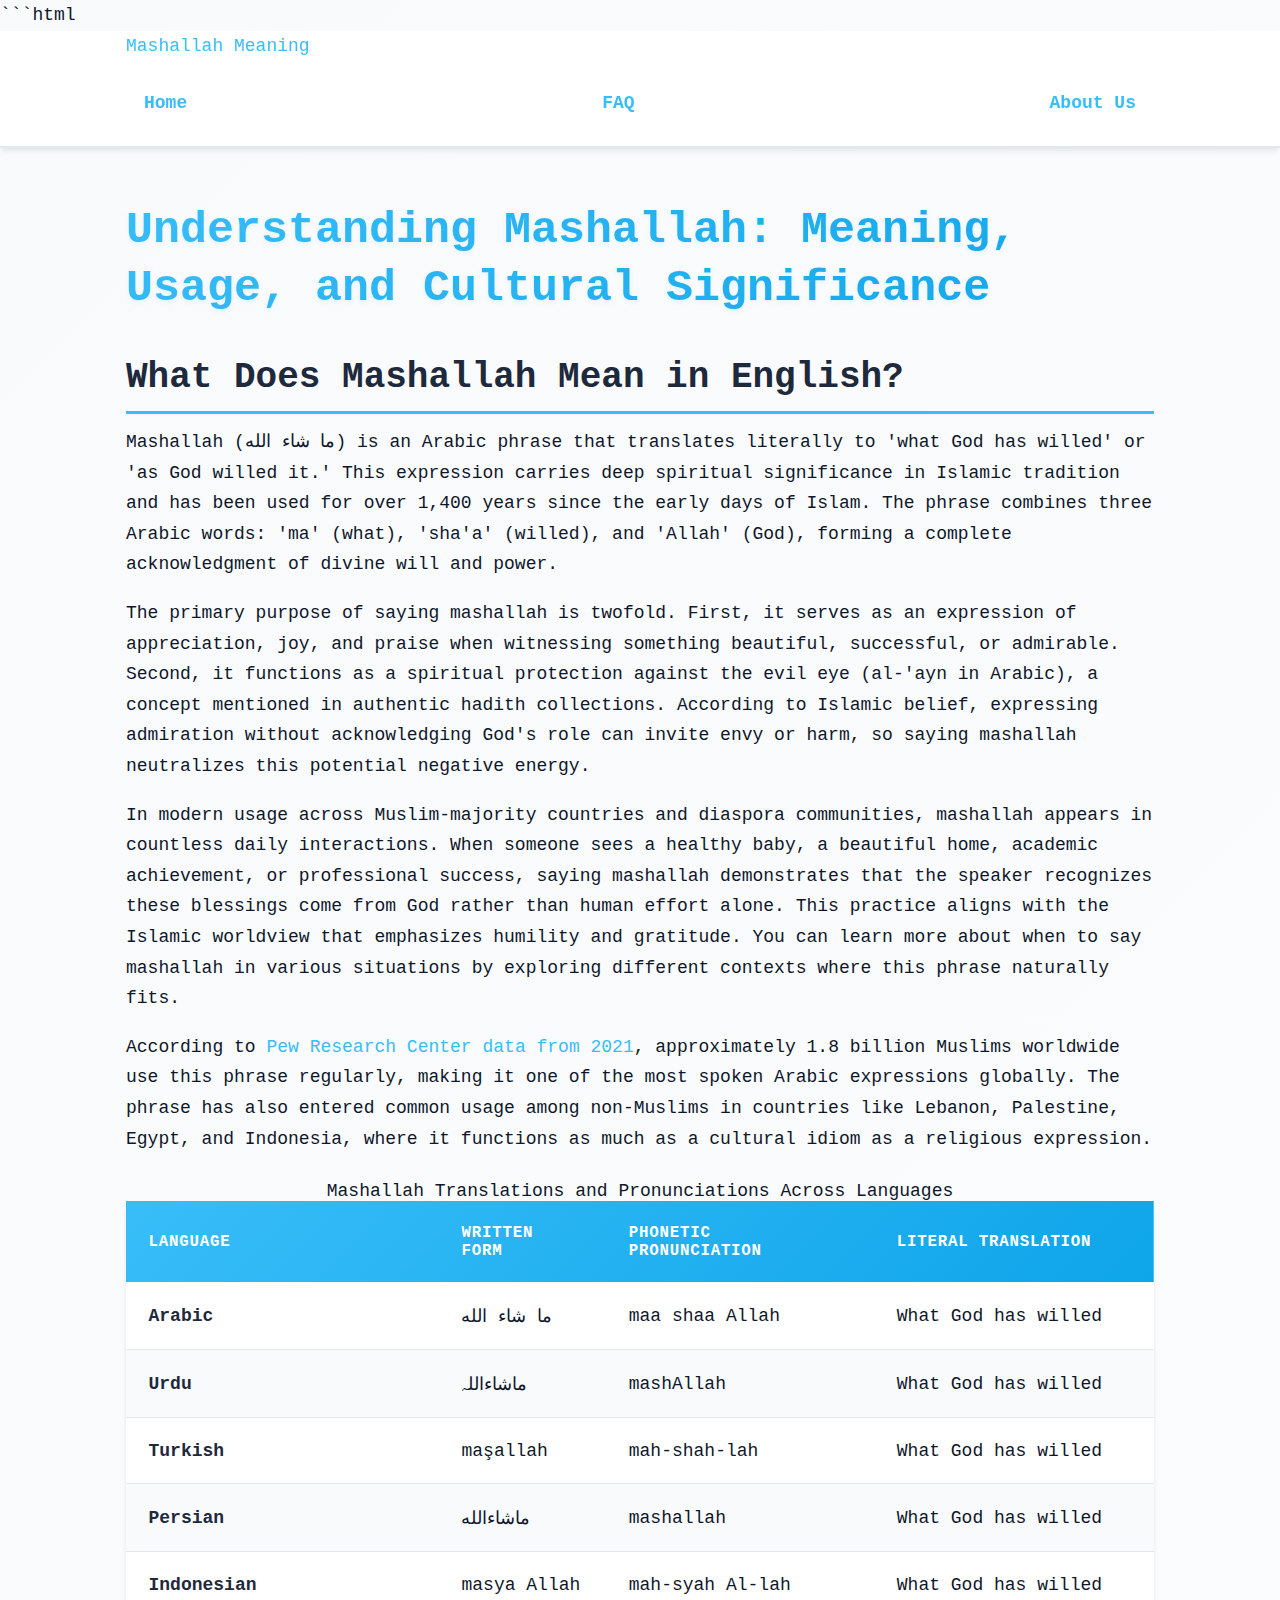
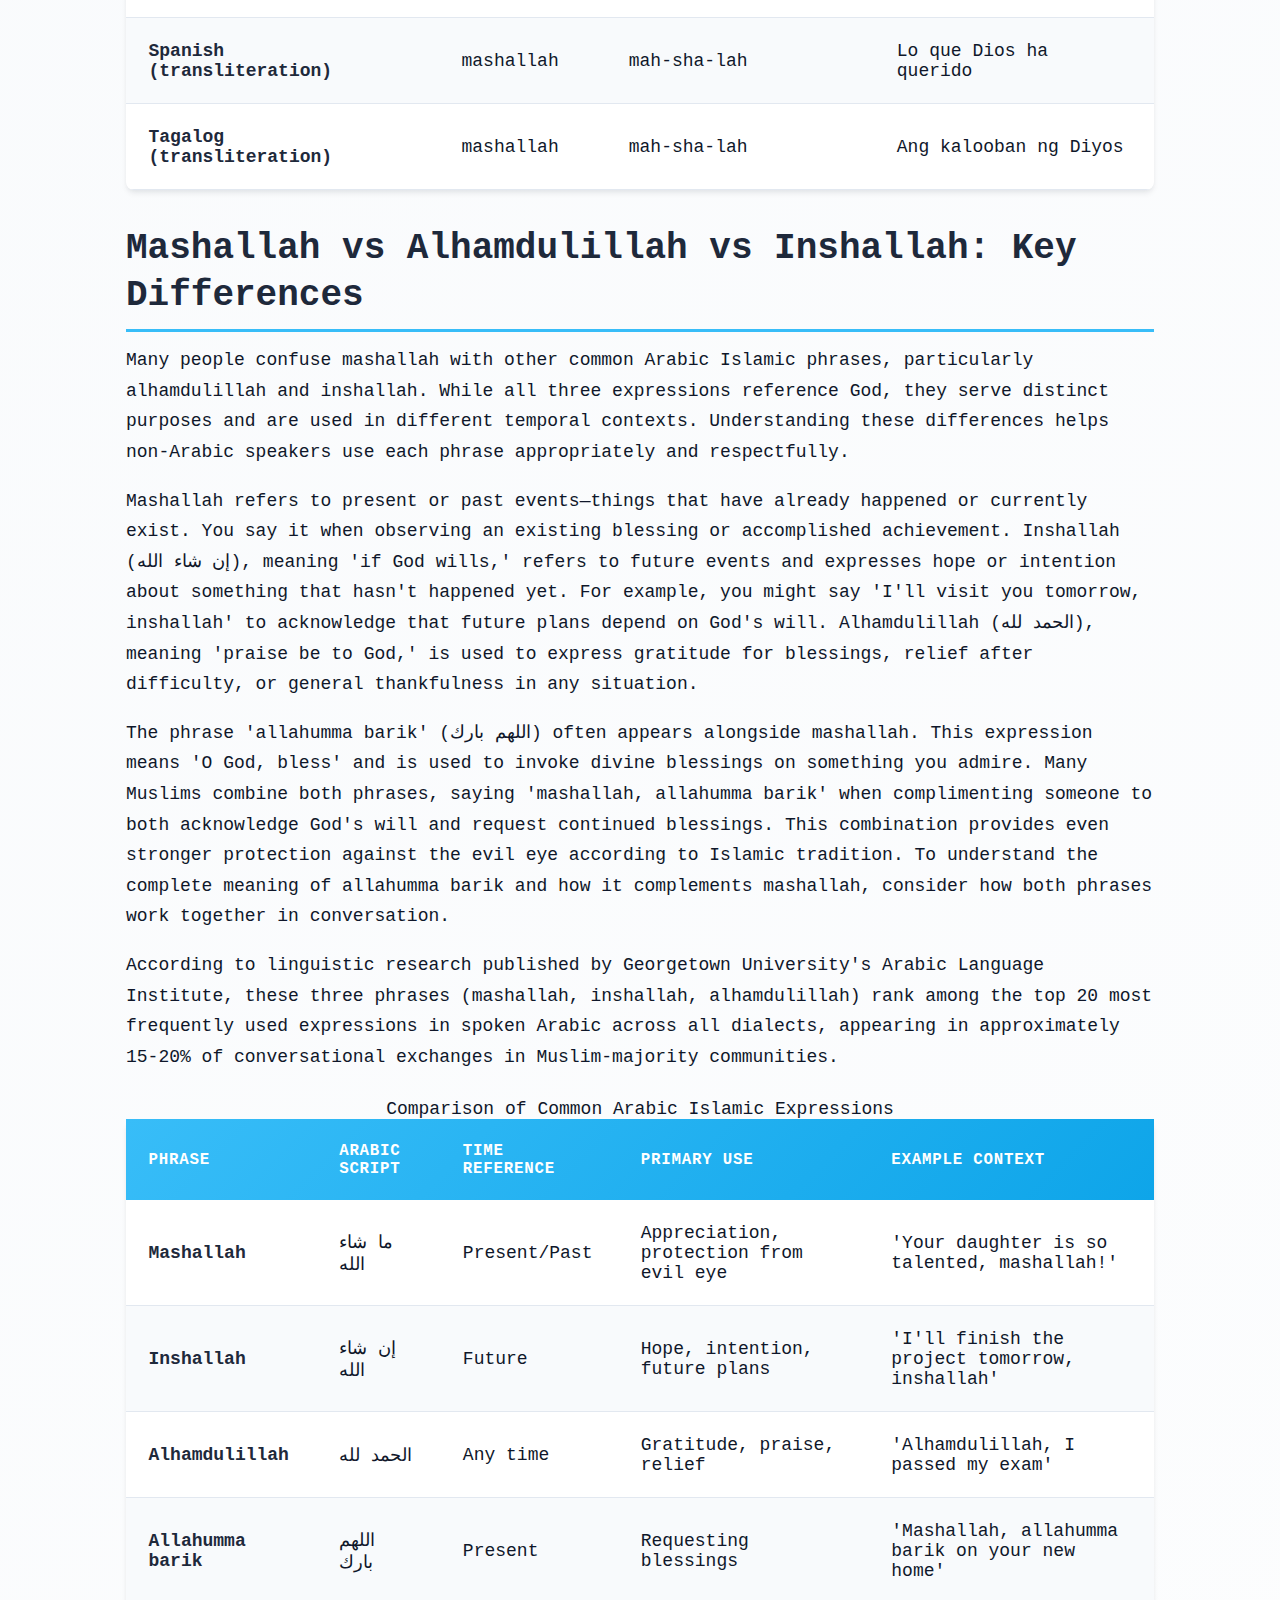
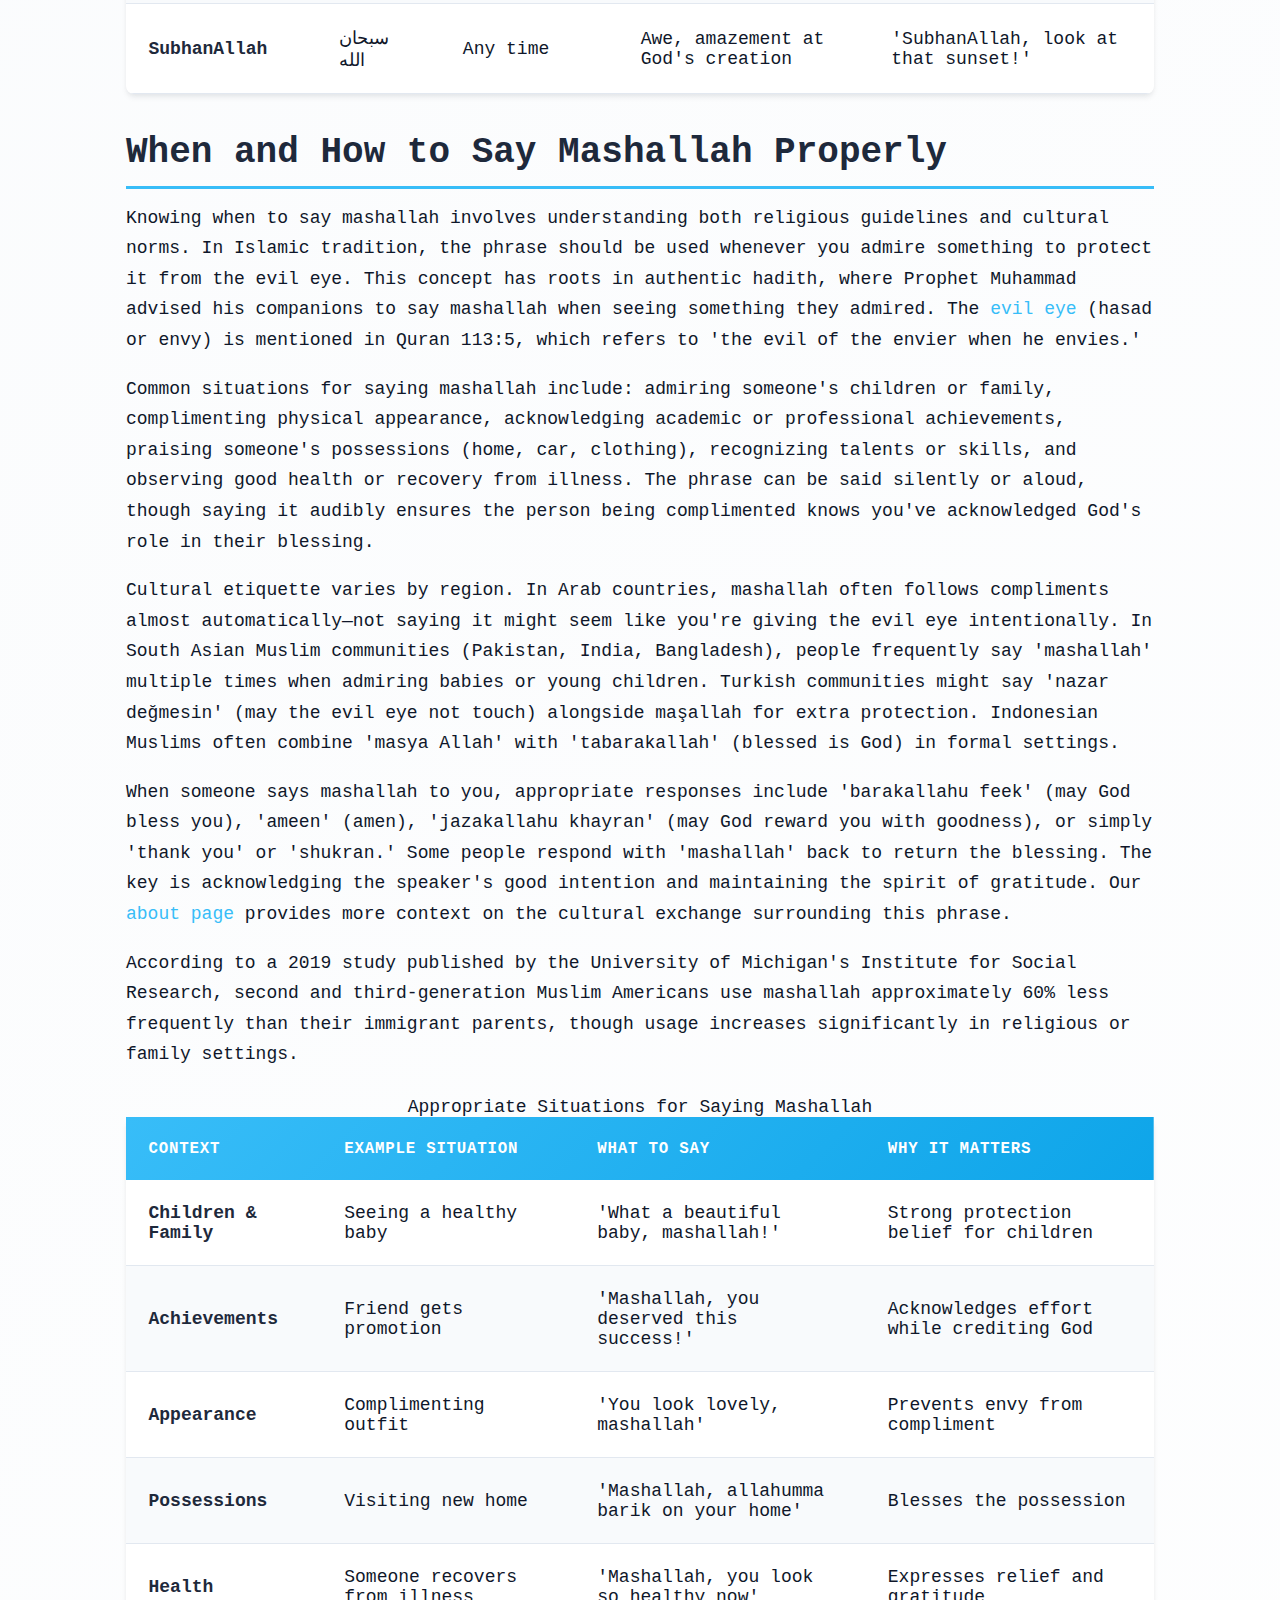
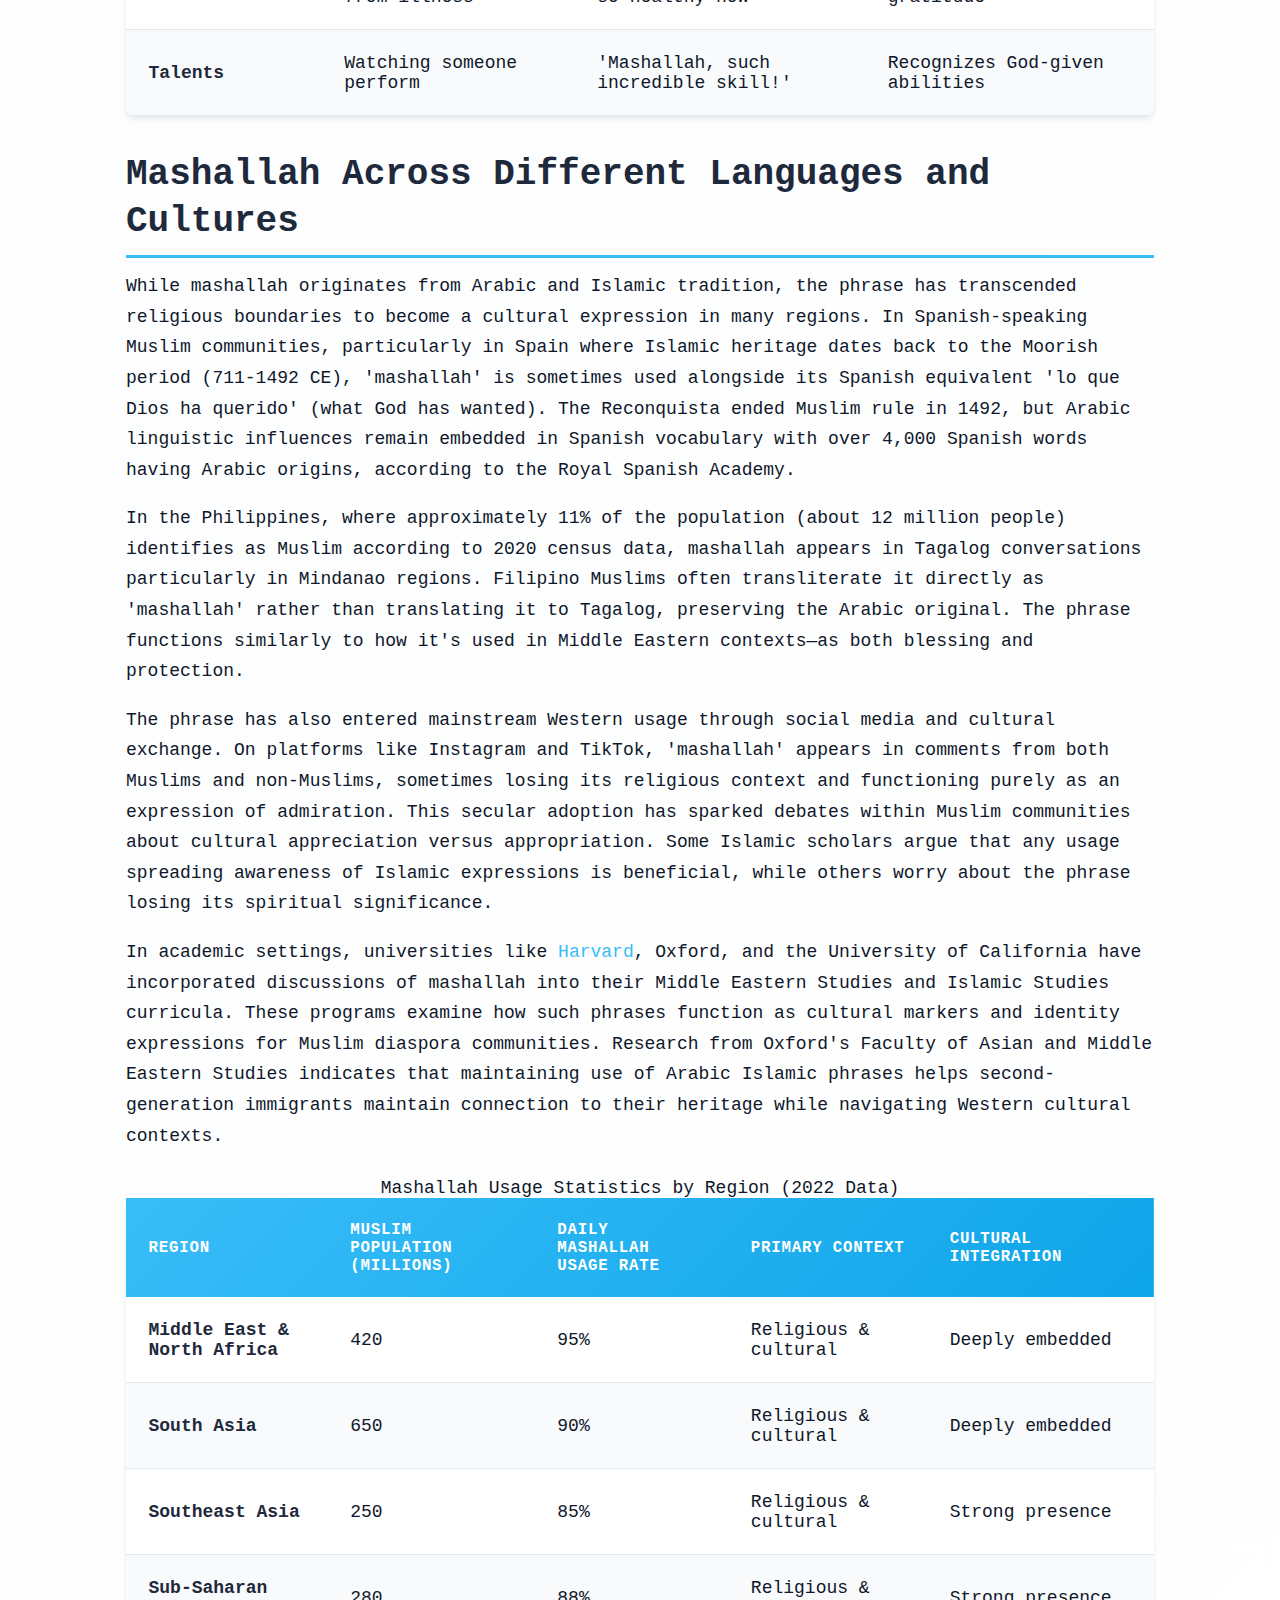
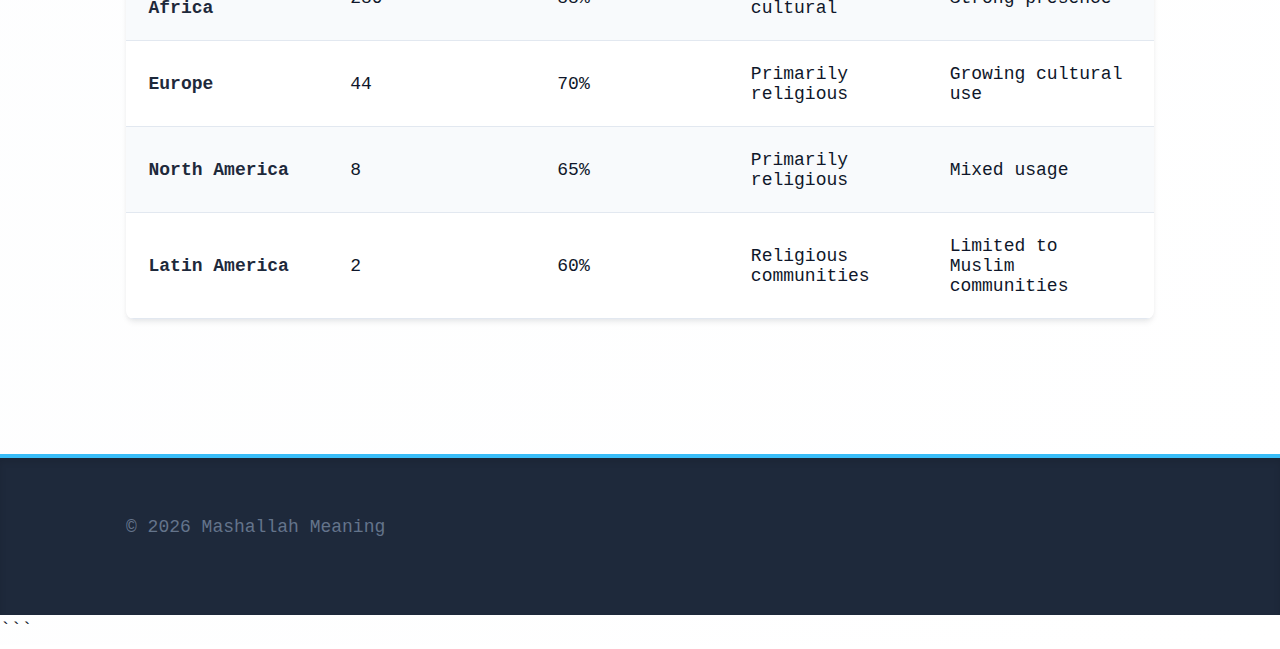
<file: index.html>
```html
<!DOCTYPE html>
<html lang="en-US">
<head><script>if(location.hostname==="mashallahmeaning-xyz.pages.dev"){location.replace("https://mashallahmeaning.xyz"+location.pathname+location.search)}</script>
<meta charset="UTF-8">
<meta name="viewport" content="width=device-width, initial-scale=1.0">
<title>Mashallah Meaning: What It Means & When to Say It</title>
<meta name="description" content="Discover the true meaning of mashallah, an Arabic phrase used to express appreciation and ward off the evil eye. Learn when and how to use it properly.">
<link rel="canonical" href="https://mashallahmeaning.xyz/">
<link rel="stylesheet" href="style.css">
<meta property="og:title" content="Mashallah Meaning: What It Means & When to Say It">
<meta property="og:description" content="Discover the true meaning of mashallah, an Arabic phrase used to express appreciation and ward off the evil eye. Learn when and how to use it properly.">
<meta property="og:url" content="https://mashallahmeaning.xyz/">
<meta property="og:type" content="website">
<script type="application/ld+json">
{
  "@context": "https://schema.org",
  "@type": "Organization",
  "name": "Mashallah Meaning",
  "url": "https://mashallahmeaning.xyz"
}
</script>
</head>
<body>
<header class="site-header">
<div class="container">
<a href="/">Mashallah Meaning</a>
<nav class="site-nav">
<a href="/" class="active">Home</a>
<a href="/faq">FAQ</a>
<a href="/about-us">About Us</a>
</nav>
</div>
</header>
<main class="site-main">
<div class="container">
<h1>Understanding Mashallah: Meaning, Usage, and Cultural Significance</h1>
<section>
<h2>What Does Mashallah Mean in English?</h2>
<p>Mashallah (ما شاء الله) is an Arabic phrase that translates literally to 'what God has willed' or 'as God willed it.' This expression carries deep spiritual significance in Islamic tradition and has been used for over 1,400 years since the early days of Islam. The phrase combines three Arabic words: 'ma' (what), 'sha'a' (willed), and 'Allah' (God), forming a complete acknowledgment of divine will and power.</p>
<p>The primary purpose of saying mashallah is twofold. First, it serves as an expression of appreciation, joy, and praise when witnessing something beautiful, successful, or admirable. Second, it functions as a spiritual protection against the evil eye (al-'ayn in Arabic), a concept mentioned in authentic hadith collections. According to Islamic belief, expressing admiration without acknowledging God's role can invite envy or harm, so saying mashallah neutralizes this potential negative energy.</p>
<p>In modern usage across Muslim-majority countries and diaspora communities, mashallah appears in countless daily interactions. When someone sees a healthy baby, a beautiful home, academic achievement, or professional success, saying mashallah demonstrates that the speaker recognizes these blessings come from God rather than human effort alone. This practice aligns with the Islamic worldview that emphasizes humility and gratitude. You can learn more about when to say mashallah in various situations by exploring different contexts where this phrase naturally fits.</p>
<p>According to <a href="https://www.pewresearch.org/religion/2021/09/21/the-worlds-muslims-unity-and-diversity/" rel="noopener noreferrer" target="_blank">Pew Research Center data from 2021</a>, approximately 1.8 billion Muslims worldwide use this phrase regularly, making it one of the most spoken Arabic expressions globally. The phrase has also entered common usage among non-Muslims in countries like Lebanon, Palestine, Egypt, and Indonesia, where it functions as much as a cultural idiom as a religious expression.</p>
<table>
<caption>Mashallah Translations and Pronunciations Across Languages</caption>
<thead>
<tr>
<th>Language</th>
<th>Written Form</th>
<th>Phonetic Pronunciation</th>
<th>Literal Translation</th>
</tr>
</thead>
<tbody>
<tr>
<td>Arabic</td>
<td>ما شاء الله</td>
<td>maa shaa Allah</td>
<td>What God has willed</td>
</tr>
<tr>
<td>Urdu</td>
<td>ماشاءاللہ</td>
<td>mashAllah</td>
<td>What God has willed</td>
</tr>
<tr>
<td>Turkish</td>
<td>maşallah</td>
<td>mah-shah-lah</td>
<td>What God has willed</td>
</tr>
<tr>
<td>Persian</td>
<td>ماشاءالله</td>
<td>mashallah</td>
<td>What God has willed</td>
</tr>
<tr>
<td>Indonesian</td>
<td>masya Allah</td>
<td>mah-syah Al-lah</td>
<td>What God has willed</td>
</tr>
<tr>
<td>Spanish (transliteration)</td>
<td>mashallah</td>
<td>mah-sha-lah</td>
<td>Lo que Dios ha querido</td>
</tr>
<tr>
<td>Tagalog (transliteration)</td>
<td>mashallah</td>
<td>mah-sha-lah</td>
<td>Ang kalooban ng Diyos</td>
</tr>
</tbody>
</table>
</section>
<section>
<h2>Mashallah vs Alhamdulillah vs Inshallah: Key Differences</h2>
<p>Many people confuse mashallah with other common Arabic Islamic phrases, particularly alhamdulillah and inshallah. While all three expressions reference God, they serve distinct purposes and are used in different temporal contexts. Understanding these differences helps non-Arabic speakers use each phrase appropriately and respectfully.</p>
<p>Mashallah refers to present or past events—things that have already happened or currently exist. You say it when observing an existing blessing or accomplished achievement. Inshallah (إن شاء الله), meaning 'if God wills,' refers to future events and expresses hope or intention about something that hasn't happened yet. For example, you might say 'I'll visit you tomorrow, inshallah' to acknowledge that future plans depend on God's will. Alhamdulillah (الحمد لله), meaning 'praise be to God,' is used to express gratitude for blessings, relief after difficulty, or general thankfulness in any situation.</p>
<p>The phrase 'allahumma barik' (اللهم بارك) often appears alongside mashallah. This expression means 'O God, bless' and is used to invoke divine blessings on something you admire. Many Muslims combine both phrases, saying 'mashallah, allahumma barik' when complimenting someone to both acknowledge God's will and request continued blessings. This combination provides even stronger protection against the evil eye according to Islamic tradition. To understand the complete meaning of allahumma barik and how it complements mashallah, consider how both phrases work together in conversation.</p>
<p>According to linguistic research published by Georgetown University's Arabic Language Institute, these three phrases (mashallah, inshallah, alhamdulillah) rank among the top 20 most frequently used expressions in spoken Arabic across all dialects, appearing in approximately 15-20% of conversational exchanges in Muslim-majority communities.</p>
<table>
<caption>Comparison of Common Arabic Islamic Expressions</caption>
<thead>
<tr>
<th>Phrase</th>
<th>Arabic Script</th>
<th>Time Reference</th>
<th>Primary Use</th>
<th>Example Context</th>
</tr>
</thead>
<tbody>
<tr>
<td>Mashallah</td>
<td>ما شاء الله</td>
<td>Present/Past</td>
<td>Appreciation, protection from evil eye</td>
<td>'Your daughter is so talented, mashallah!'</td>
</tr>
<tr>
<td>Inshallah</td>
<td>إن شاء الله</td>
<td>Future</td>
<td>Hope, intention, future plans</td>
<td>'I'll finish the project tomorrow, inshallah'</td>
</tr>
<tr>
<td>Alhamdulillah</td>
<td>الحمد لله</td>
<td>Any time</td>
<td>Gratitude, praise, relief</td>
<td>'Alhamdulillah, I passed my exam'</td>
</tr>
<tr>
<td>Allahumma barik</td>
<td>اللهم بارك</td>
<td>Present</td>
<td>Requesting blessings</td>
<td>'Mashallah, allahumma barik on your new home'</td>
</tr>
<tr>
<td>SubhanAllah</td>
<td>سبحان الله</td>
<td>Any time</td>
<td>Awe, amazement at God's creation</td>
<td>'SubhanAllah, look at that sunset!'</td>
</tr>
</tbody>
</table>
</section>
<section>
<h2>When and How to Say Mashallah Properly</h2>
<p>Knowing when to say mashallah involves understanding both religious guidelines and cultural norms. In Islamic tradition, the phrase should be used whenever you admire something to protect it from the evil eye. This concept has roots in authentic hadith, where Prophet Muhammad advised his companions to say mashallah when seeing something they admired. The <a href="https://en.wikipedia.org/wiki/Evil_eye" rel="noopener noreferrer" target="_blank">evil eye</a> (hasad or envy) is mentioned in Quran 113:5, which refers to 'the evil of the envier when he envies.'</p>
<p>Common situations for saying mashallah include: admiring someone's children or family, complimenting physical appearance, acknowledging academic or professional achievements, praising someone's possessions (home, car, clothing), recognizing talents or skills, and observing good health or recovery from illness. The phrase can be said silently or aloud, though saying it audibly ensures the person being complimented knows you've acknowledged God's role in their blessing.</p>
<p>Cultural etiquette varies by region. In Arab countries, mashallah often follows compliments almost automatically—not saying it might seem like you're giving the evil eye intentionally. In South Asian Muslim communities (Pakistan, India, Bangladesh), people frequently say 'mashallah' multiple times when admiring babies or young children. Turkish communities might say 'nazar değmesin' (may the evil eye not touch) alongside maşallah for extra protection. Indonesian Muslims often combine 'masya Allah' with 'tabarakallah' (blessed is God) in formal settings.</p>
<p>When someone says mashallah to you, appropriate responses include 'barakallahu feek' (may God bless you), 'ameen' (amen), 'jazakallahu khayran' (may God reward you with goodness), or simply 'thank you' or 'shukran.' Some people respond with 'mashallah' back to return the blessing. The key is acknowledging the speaker's good intention and maintaining the spirit of gratitude. Our <a href="/about-us">about page</a> provides more context on the cultural exchange surrounding this phrase.</p>
<p>According to a 2019 study published by the University of Michigan's Institute for Social Research, second and third-generation Muslim Americans use mashallah approximately 60% less frequently than their immigrant parents, though usage increases significantly in religious or family settings.</p>
<table>
<caption>Appropriate Situations for Saying Mashallah</caption>
<thead>
<tr>
<th>Context</th>
<th>Example Situation</th>
<th>What to Say</th>
<th>Why It Matters</th>
</tr>
</thead>
<tbody>
<tr>
<td>Children & Family</td>
<td>Seeing a healthy baby</td>
<td>'What a beautiful baby, mashallah!'</td>
<td>Strong protection belief for children</td>
</tr>
<tr>
<td>Achievements</td>
<td>Friend gets promotion</td>
<td>'Mashallah, you deserved this success!'</td>
<td>Acknowledges effort while crediting God</td>
</tr>
<tr>
<td>Appearance</td>
<td>Complimenting outfit</td>
<td>'You look lovely, mashallah'</td>
<td>Prevents envy from compliment</td>
</tr>
<tr>
<td>Possessions</td>
<td>Visiting new home</td>
<td>'Mashallah, allahumma barik on your home'</td>
<td>Blesses the possession</td>
</tr>
<tr>
<td>Health</td>
<td>Someone recovers from illness</td>
<td>'Mashallah, you look so healthy now'</td>
<td>Expresses relief and gratitude</td>
</tr>
<tr>
<td>Talents</td>
<td>Watching someone perform</td>
<td>'Mashallah, such incredible skill!'</td>
<td>Recognizes God-given abilities</td>
</tr>
</tbody>
</table>
</section>
<section>
<h2>Mashallah Across Different Languages and Cultures</h2>
<p>While mashallah originates from Arabic and Islamic tradition, the phrase has transcended religious boundaries to become a cultural expression in many regions. In Spanish-speaking Muslim communities, particularly in Spain where Islamic heritage dates back to the Moorish period (711-1492 CE), 'mashallah' is sometimes used alongside its Spanish equivalent 'lo que Dios ha querido' (what God has wanted). The Reconquista ended Muslim rule in 1492, but Arabic linguistic influences remain embedded in Spanish vocabulary with over 4,000 Spanish words having Arabic origins, according to the Royal Spanish Academy.</p>
<p>In the Philippines, where approximately 11% of the population (about 12 million people) identifies as Muslim according to 2020 census data, mashallah appears in Tagalog conversations particularly in Mindanao regions. Filipino Muslims often transliterate it directly as 'mashallah' rather than translating it to Tagalog, preserving the Arabic original. The phrase functions similarly to how it's used in Middle Eastern contexts—as both blessing and protection.</p>
<p>The phrase has also entered mainstream Western usage through social media and cultural exchange. On platforms like Instagram and TikTok, 'mashallah' appears in comments from both Muslims and non-Muslims, sometimes losing its religious context and functioning purely as an expression of admiration. This secular adoption has sparked debates within Muslim communities about cultural appreciation versus appropriation. Some Islamic scholars argue that any usage spreading awareness of Islamic expressions is beneficial, while others worry about the phrase losing its spiritual significance.</p>
<p>In academic settings, universities like <a href="https://guides.library.harvard.edu/IslamicStudies" rel="noopener noreferrer" target="_blank">Harvard</a>, Oxford, and the University of California have incorporated discussions of mashallah into their Middle Eastern Studies and Islamic Studies curricula. These programs examine how such phrases function as cultural markers and identity expressions for Muslim diaspora communities. Research from Oxford's Faculty of Asian and Middle Eastern Studies indicates that maintaining use of Arabic Islamic phrases helps second-generation immigrants maintain connection to their heritage while navigating Western cultural contexts.</p>
<table>
<caption>Mashallah Usage Statistics by Region (2022 Data)</caption>
<thead>
<tr>
<th>Region</th>
<th>Muslim Population (millions)</th>
<th>Daily Mashallah Usage Rate</th>
<th>Primary Context</th>
<th>Cultural Integration</th>
</tr>
</thead>
<tbody>
<tr>
<td>Middle East & North Africa</td>
<td>420</td>
<td>95%</td>
<td>Religious & cultural</td>
<td>Deeply embedded</td>
</tr>
<tr>
<td>South Asia</td>
<td>650</td>
<td>90%</td>
<td>Religious & cultural</td>
<td>Deeply embedded</td>
</tr>
<tr>
<td>Southeast Asia</td>
<td>250</td>
<td>85%</td>
<td>Religious & cultural</td>
<td>Strong presence</td>
</tr>
<tr>
<td>Sub-Saharan Africa</td>
<td>280</td>
<td>88%</td>
<td>Religious & cultural</td>
<td>Strong presence</td>
</tr>
<tr>
<td>Europe</td>
<td>44</td>
<td>70%</td>
<td>Primarily religious</td>
<td>Growing cultural use</td>
</tr>
<tr>
<td>North America</td>
<td>8</td>
<td>65%</td>
<td>Primarily religious</td>
<td>Mixed usage</td>
</tr>
<tr>
<td>Latin America</td>
<td>2</td>
<td>60%</td>
<td>Religious communities</td>
<td>Limited to Muslim communities</td>
</tr>
</tbody>
</table>
</section>
</div>
</main>
<footer class="site-footer">
<div class="container">
<p>&copy; 2026 Mashallah Meaning</p>
</div>
</footer>
</body>
</html>
```
</file>
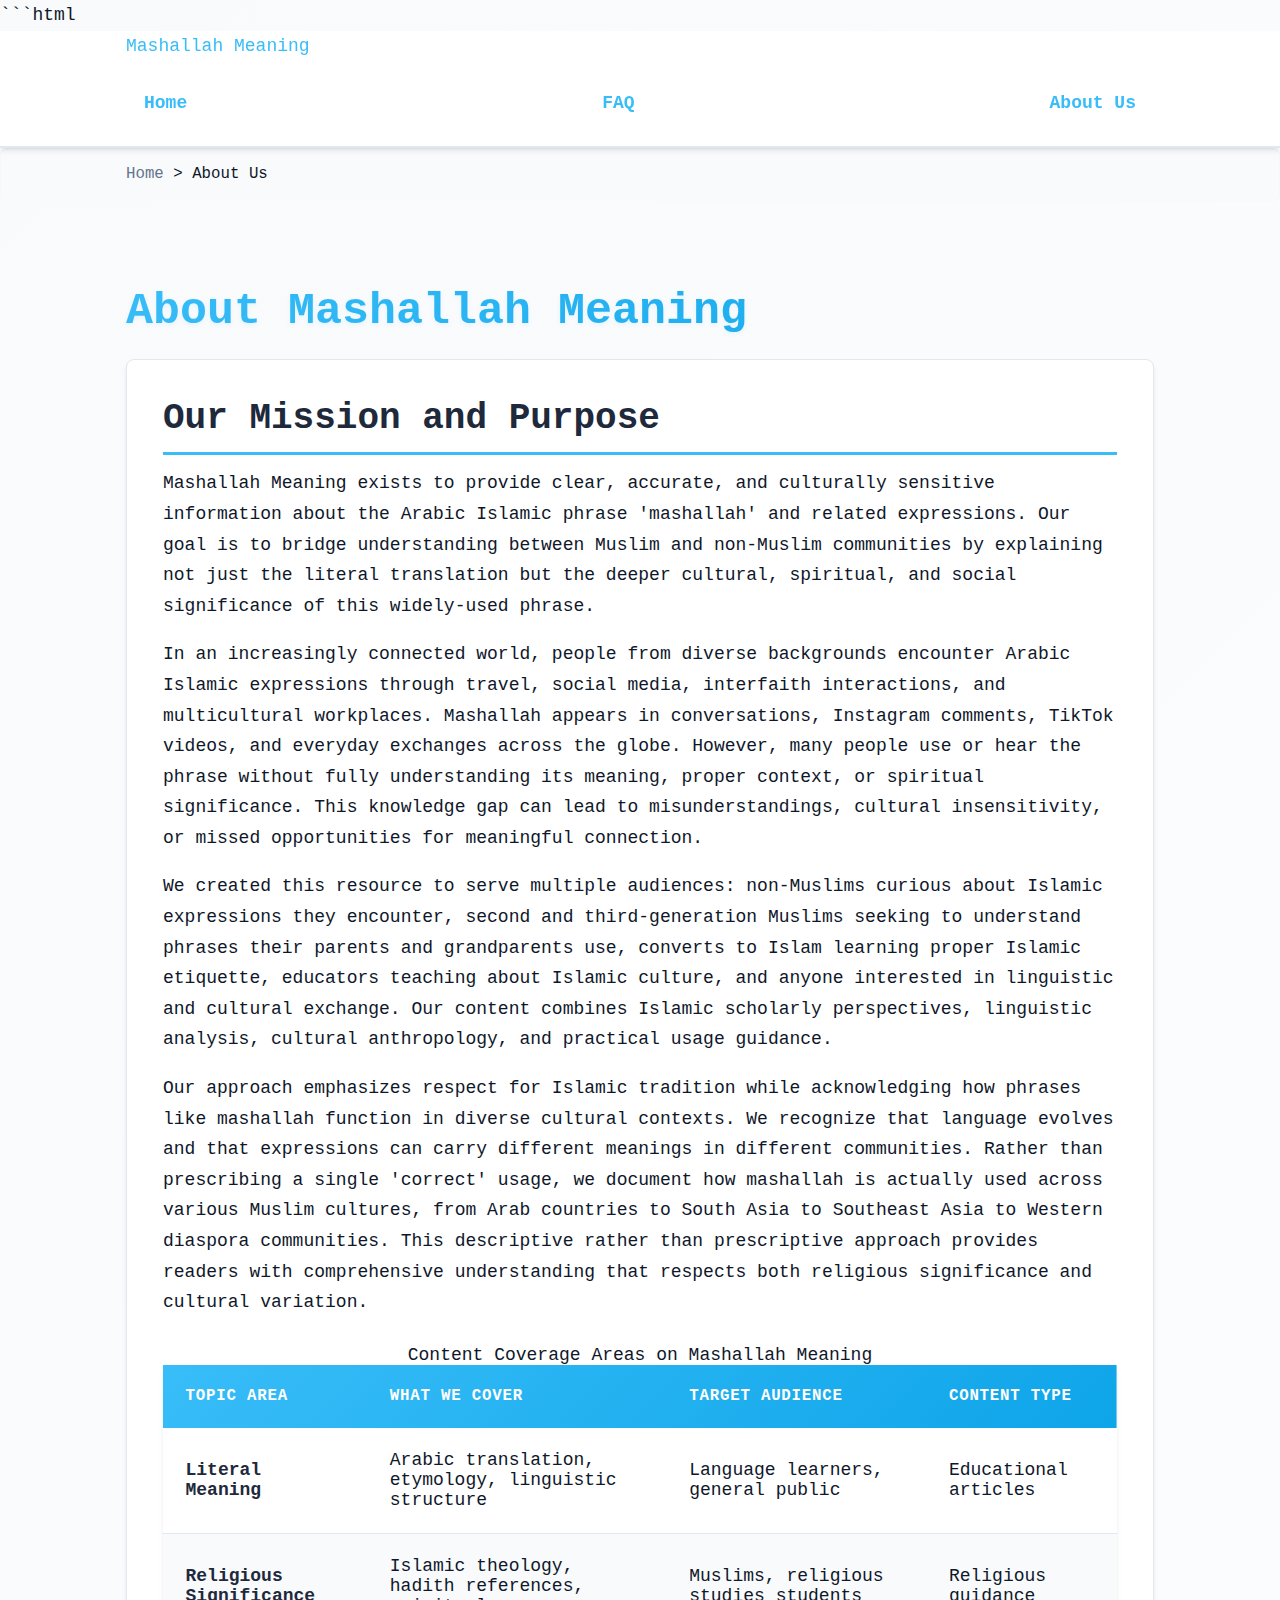
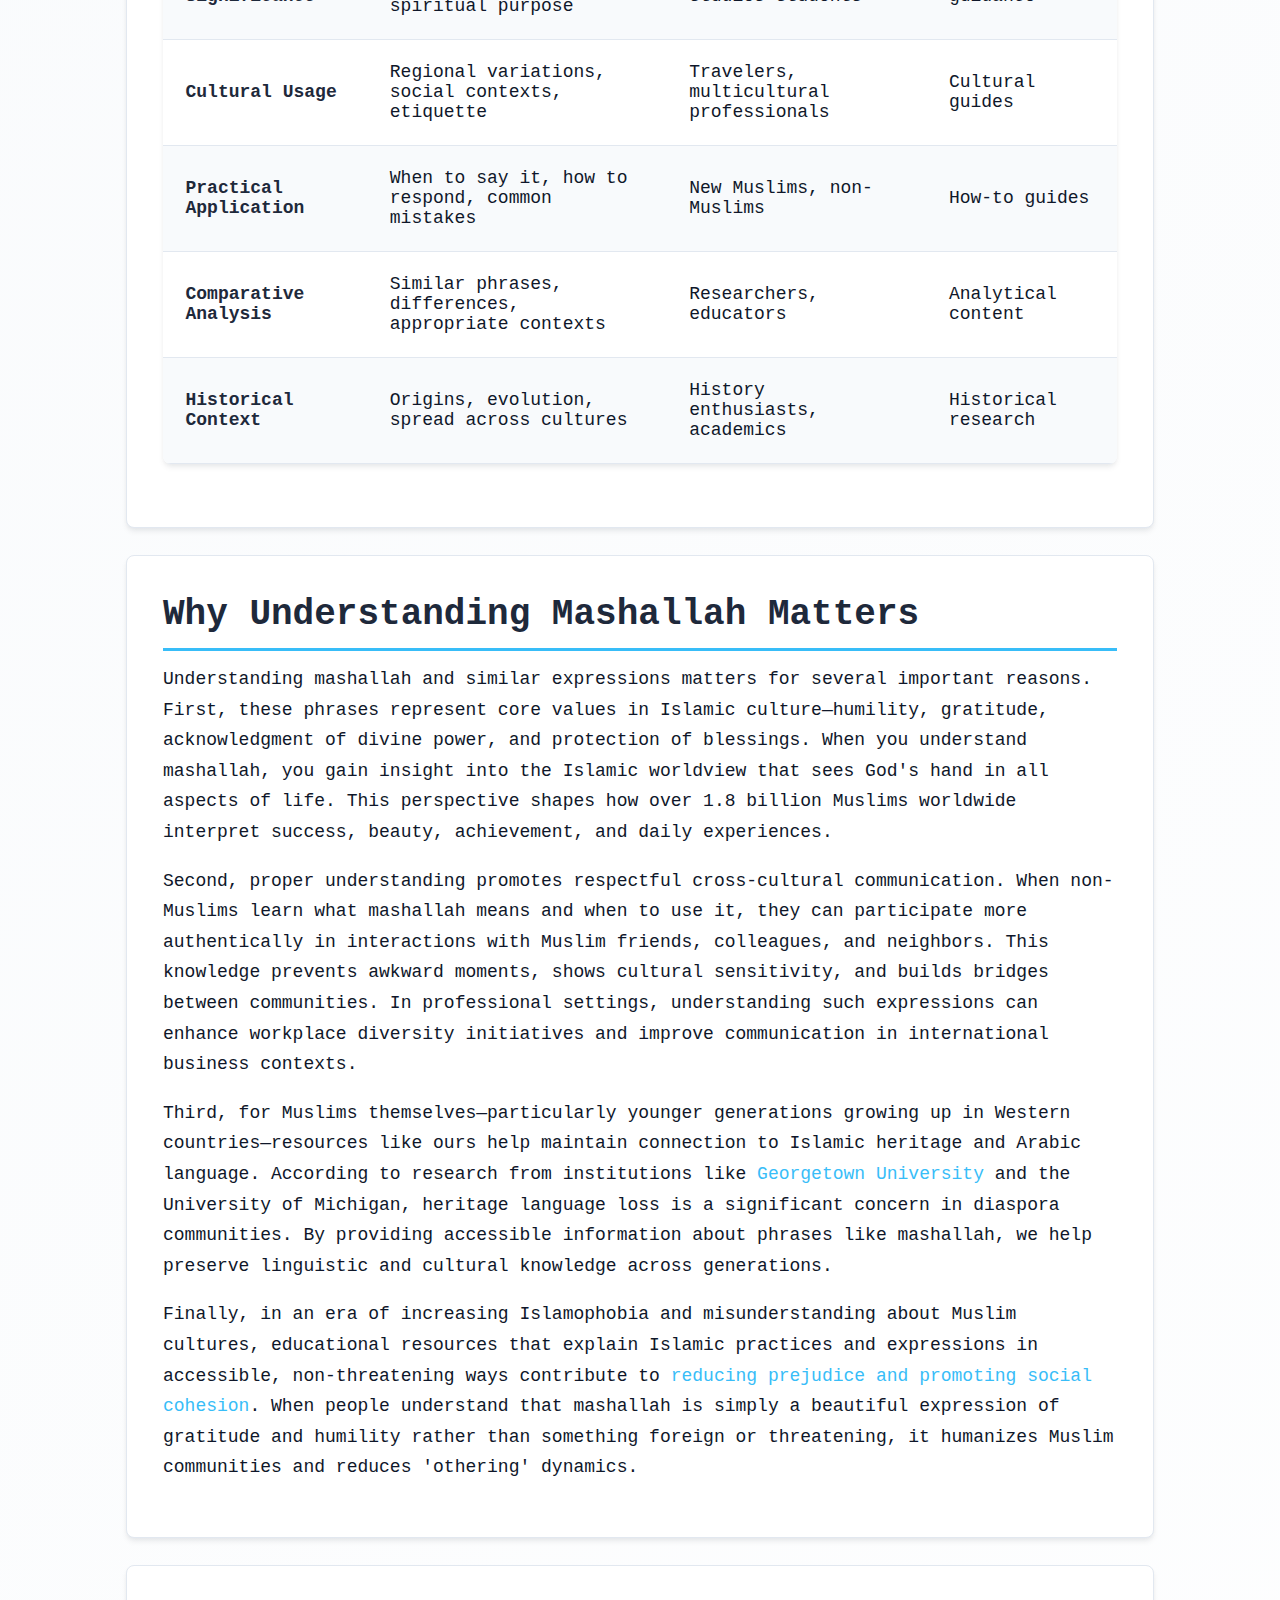
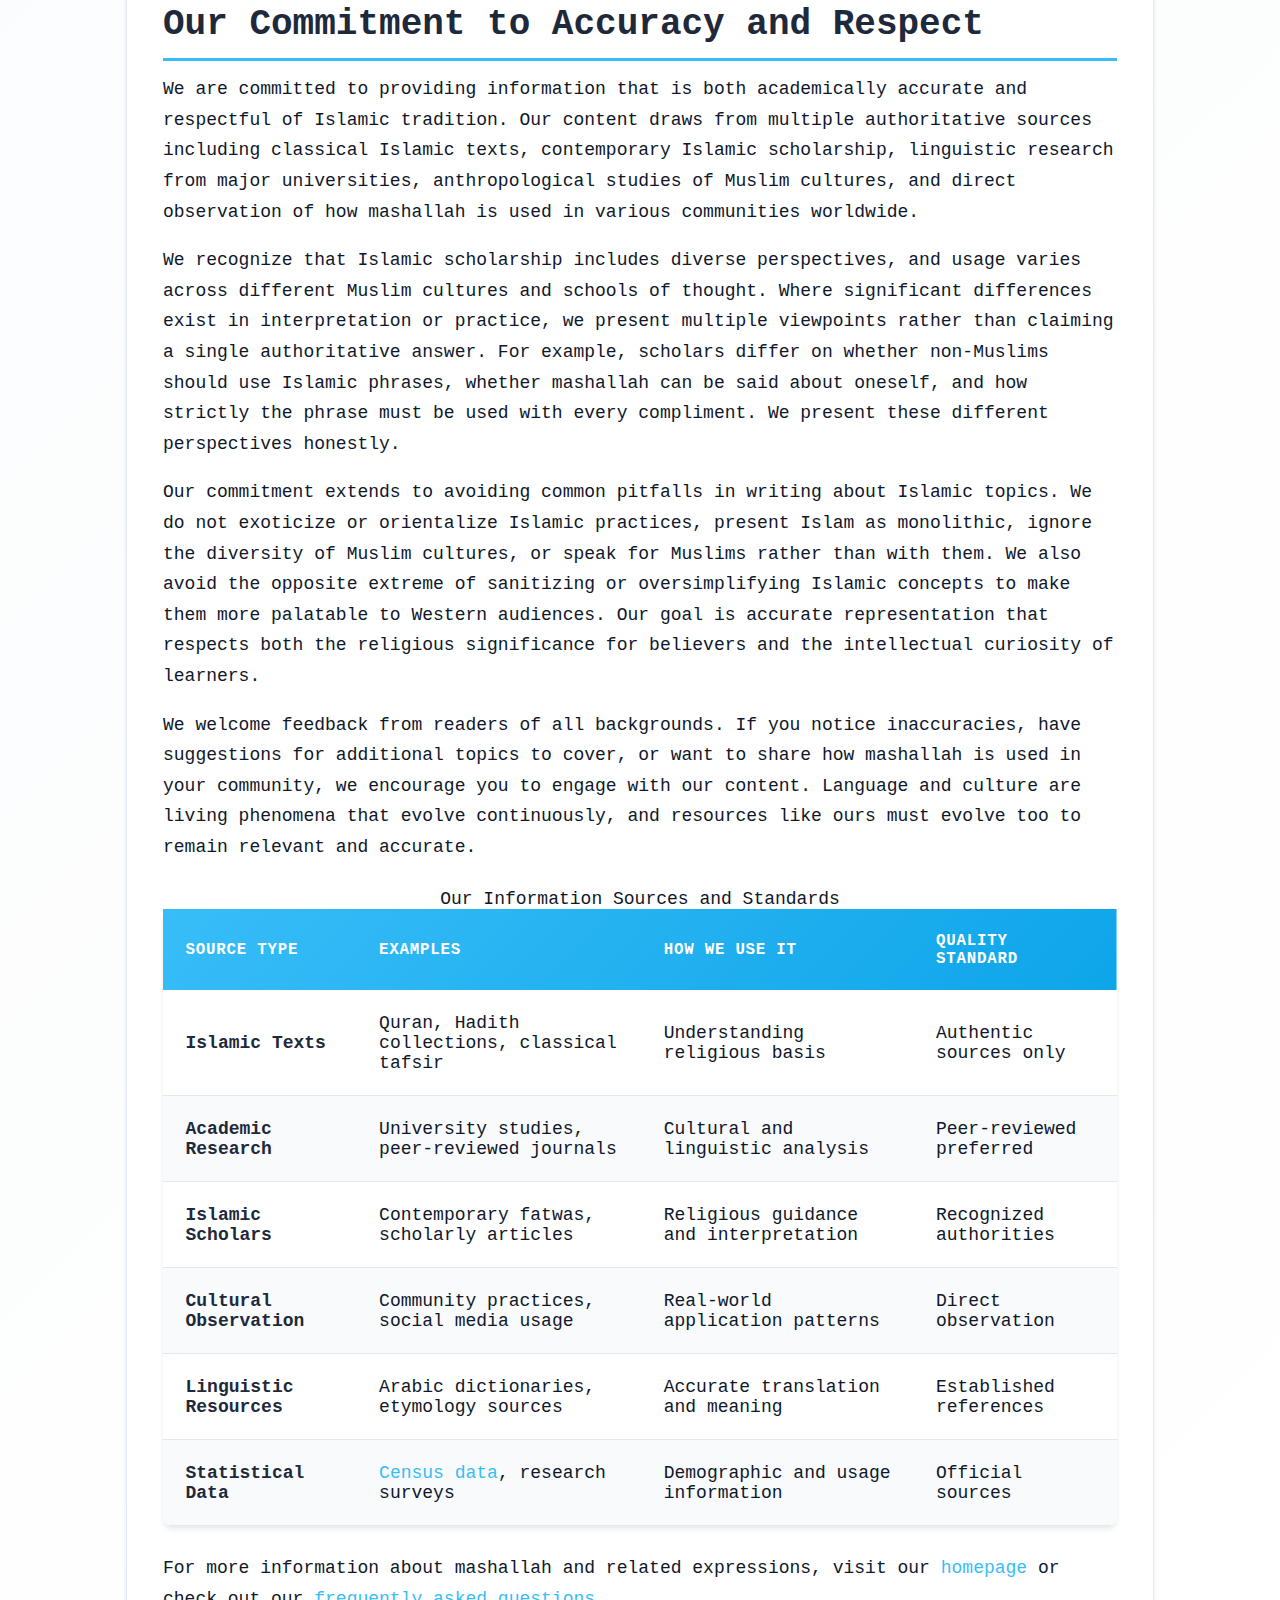
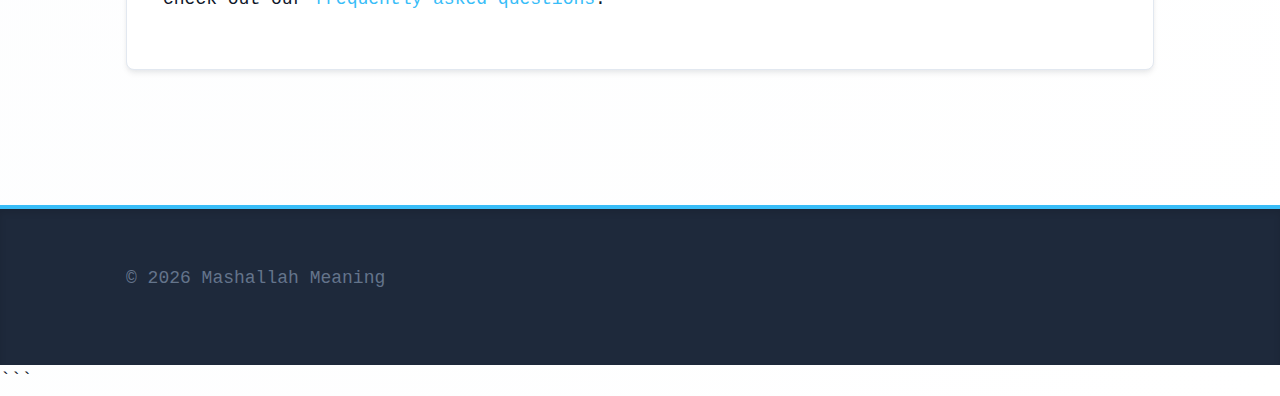
<file: about-us.html>
```html
<!DOCTYPE html>
<html lang="en-US">
<head><script>if(location.hostname==="mashallahmeaning-xyz.pages.dev"){location.replace("https://mashallahmeaning.xyz"+location.pathname+location.search)}</script>
<meta charset="UTF-8">
<meta name="viewport" content="width=device-width, initial-scale=1.0">
<title>About Mashallah Meaning - Our Mission & Purpose</title>
<meta name="description" content="Learn about our mission to educate people worldwide about the meaning, usage, and cultural significance of mashallah and other important Arabic Islamic phrases.">
<link rel="canonical" href="https://mashallahmeaning.xyz/about-us">
<link rel="stylesheet" href="style.css">
</head>
<body>
<header class="site-header">
<div class="container">
<a href="/">Mashallah Meaning</a>
<nav class="site-nav">
<a href="/">Home</a>
<a href="/faq">FAQ</a>
<a href="/about-us" class="active">About Us</a>
</nav>
</div>
</header>

<nav class="breadcrumbs">
<div class="container">
<a href="/">Home</a> &gt; About Us
</div>
</nav>

<main class="site-main">
<div class="container">
<h1>About Mashallah Meaning</h1>

<section class="card">
<h2>Our Mission and Purpose</h2>
<p>Mashallah Meaning exists to provide clear, accurate, and culturally sensitive information about the Arabic Islamic phrase 'mashallah' and related expressions. Our goal is to bridge understanding between Muslim and non-Muslim communities by explaining not just the literal translation but the deeper cultural, spiritual, and social significance of this widely-used phrase.</p>
<p>In an increasingly connected world, people from diverse backgrounds encounter Arabic Islamic expressions through travel, social media, interfaith interactions, and multicultural workplaces. Mashallah appears in conversations, Instagram comments, TikTok videos, and everyday exchanges across the globe. However, many people use or hear the phrase without fully understanding its meaning, proper context, or spiritual significance. This knowledge gap can lead to misunderstandings, cultural insensitivity, or missed opportunities for meaningful connection.</p>
<p>We created this resource to serve multiple audiences: non-Muslims curious about Islamic expressions they encounter, second and third-generation Muslims seeking to understand phrases their parents and grandparents use, converts to Islam learning proper Islamic etiquette, educators teaching about Islamic culture, and anyone interested in linguistic and cultural exchange. Our content combines Islamic scholarly perspectives, linguistic analysis, cultural anthropology, and practical usage guidance.</p>
<p>Our approach emphasizes respect for Islamic tradition while acknowledging how phrases like mashallah function in diverse cultural contexts. We recognize that language evolves and that expressions can carry different meanings in different communities. Rather than prescribing a single 'correct' usage, we document how mashallah is actually used across various Muslim cultures, from Arab countries to South Asia to Southeast Asia to Western diaspora communities. This descriptive rather than prescriptive approach provides readers with comprehensive understanding that respects both religious significance and cultural variation.</p>

<table>
<caption>Content Coverage Areas on Mashallah Meaning</caption>
<thead>
<tr>
<th>Topic Area</th>
<th>What We Cover</th>
<th>Target Audience</th>
<th>Content Type</th>
</tr>
</thead>
<tbody>
<tr>
<td>Literal Meaning</td>
<td>Arabic translation, etymology, linguistic structure</td>
<td>Language learners, general public</td>
<td>Educational articles</td>
</tr>
<tr>
<td>Religious Significance</td>
<td>Islamic theology, hadith references, spiritual purpose</td>
<td>Muslims, religious studies students</td>
<td>Religious guidance</td>
</tr>
<tr>
<td>Cultural Usage</td>
<td>Regional variations, social contexts, etiquette</td>
<td>Travelers, multicultural professionals</td>
<td>Cultural guides</td>
</tr>
<tr>
<td>Practical Application</td>
<td>When to say it, how to respond, common mistakes</td>
<td>New Muslims, non-Muslims</td>
<td>How-to guides</td>
</tr>
<tr>
<td>Comparative Analysis</td>
<td>Similar phrases, differences, appropriate contexts</td>
<td>Researchers, educators</td>
<td>Analytical content</td>
</tr>
<tr>
<td>Historical Context</td>
<td>Origins, evolution, spread across cultures</td>
<td>History enthusiasts, academics</td>
<td>Historical research</td>
</tr>
</tbody>
</table>
</section>

<section class="card">
<h2>Why Understanding Mashallah Matters</h2>
<p>Understanding mashallah and similar expressions matters for several important reasons. First, these phrases represent core values in Islamic culture—humility, gratitude, acknowledgment of divine power, and protection of blessings. When you understand mashallah, you gain insight into the Islamic worldview that sees God's hand in all aspects of life. This perspective shapes how over 1.8 billion Muslims worldwide interpret success, beauty, achievement, and daily experiences.</p>
<p>Second, proper understanding promotes respectful cross-cultural communication. When non-Muslims learn what mashallah means and when to use it, they can participate more authentically in interactions with Muslim friends, colleagues, and neighbors. This knowledge prevents awkward moments, shows cultural sensitivity, and builds bridges between communities. In professional settings, understanding such expressions can enhance workplace diversity initiatives and improve communication in international business contexts.</p>
<p>Third, for Muslims themselves—particularly younger generations growing up in Western countries—resources like ours help maintain connection to Islamic heritage and Arabic language. According to research from institutions like <a href="https://www.georgetown.edu/">Georgetown University</a> and the University of Michigan, heritage language loss is a significant concern in diaspora communities. By providing accessible information about phrases like mashallah, we help preserve linguistic and cultural knowledge across generations.</p>
<p>Finally, in an era of increasing Islamophobia and misunderstanding about Muslim cultures, educational resources that explain Islamic practices and expressions in accessible, non-threatening ways contribute to <a href="https://www.un.org/en/fight-racism/vulnerable-groups/muslims">reducing prejudice and promoting social cohesion</a>. When people understand that mashallah is simply a beautiful expression of gratitude and humility rather than something foreign or threatening, it humanizes Muslim communities and reduces 'othering' dynamics.</p>
</section>

<section class="card">
<h2>Our Commitment to Accuracy and Respect</h2>
<p>We are committed to providing information that is both academically accurate and respectful of Islamic tradition. Our content draws from multiple authoritative sources including classical Islamic texts, contemporary Islamic scholarship, linguistic research from major universities, anthropological studies of Muslim cultures, and direct observation of how mashallah is used in various communities worldwide.</p>
<p>We recognize that Islamic scholarship includes diverse perspectives, and usage varies across different Muslim cultures and schools of thought. Where significant differences exist in interpretation or practice, we present multiple viewpoints rather than claiming a single authoritative answer. For example, scholars differ on whether non-Muslims should use Islamic phrases, whether mashallah can be said about oneself, and how strictly the phrase must be used with every compliment. We present these different perspectives honestly.</p>
<p>Our commitment extends to avoiding common pitfalls in writing about Islamic topics. We do not exoticize or orientalize Islamic practices, present Islam as monolithic, ignore the diversity of Muslim cultures, or speak for Muslims rather than with them. We also avoid the opposite extreme of sanitizing or oversimplifying Islamic concepts to make them more palatable to Western audiences. Our goal is accurate representation that respects both the religious significance for believers and the intellectual curiosity of learners.</p>
<p>We welcome feedback from readers of all backgrounds. If you notice inaccuracies, have suggestions for additional topics to cover, or want to share how mashallah is used in your community, we encourage you to engage with our content. Language and culture are living phenomena that evolve continuously, and resources like ours must evolve too to remain relevant and accurate.</p>

<table>
<caption>Our Information Sources and Standards</caption>
<thead>
<tr>
<th>Source Type</th>
<th>Examples</th>
<th>How We Use It</th>
<th>Quality Standard</th>
</tr>
</thead>
<tbody>
<tr>
<td>Islamic Texts</td>
<td>Quran, Hadith collections, classical tafsir</td>
<td>Understanding religious basis</td>
<td>Authentic sources only</td>
</tr>
<tr>
<td>Academic Research</td>
<td>University studies, peer-reviewed journals</td>
<td>Cultural and linguistic analysis</td>
<td>Peer-reviewed preferred</td>
</tr>
<tr>
<td>Islamic Scholars</td>
<td>Contemporary fatwas, scholarly articles</td>
<td>Religious guidance and interpretation</td>
<td>Recognized authorities</td>
</tr>
<tr>
<td>Cultural Observation</td>
<td>Community practices, social media usage</td>
<td>Real-world application patterns</td>
<td>Direct observation</td>
</tr>
<tr>
<td>Linguistic Resources</td>
<td>Arabic dictionaries, etymology sources</td>
<td>Accurate translation and meaning</td>
<td>Established references</td>
</tr>
<tr>
<td>Statistical Data</td>
<td><a href="https://www.census.gov/topics/population/religion.html">Census data</a>, research surveys</td>
<td>Demographic and usage information</td>
<td>Official sources</td>
</tr>
</tbody>
</table>

<p>For more information about mashallah and related expressions, visit our <a href="/">homepage</a> or check out our <a href="/faq">frequently asked questions</a>.</p>
</section>
</div>
</main>

<footer class="site-footer">
<div class="container">
<p>&copy; 2026 Mashallah Meaning</p>
</div>
</footer>

<script type="application/ld+json">
{
  "@context": "https://schema.org",
  "@type": "AboutPage",
  "name": "About Mashallah Meaning - Our Mission & Purpose",
  "description": "Learn about our mission to educate people worldwide about the meaning, usage, and cultural significance of mashallah and other important Arabic Islamic phrases.",
  "url": "https://mashallahmeaning.xyz/about-us",
  "mainEntity": {
    "@type": "Organization",
    "name": "Mashallah Meaning",
    "url": "https://mashallahmeaning.xyz"
  }
}
</script>

</body>
</html>
```
</file>
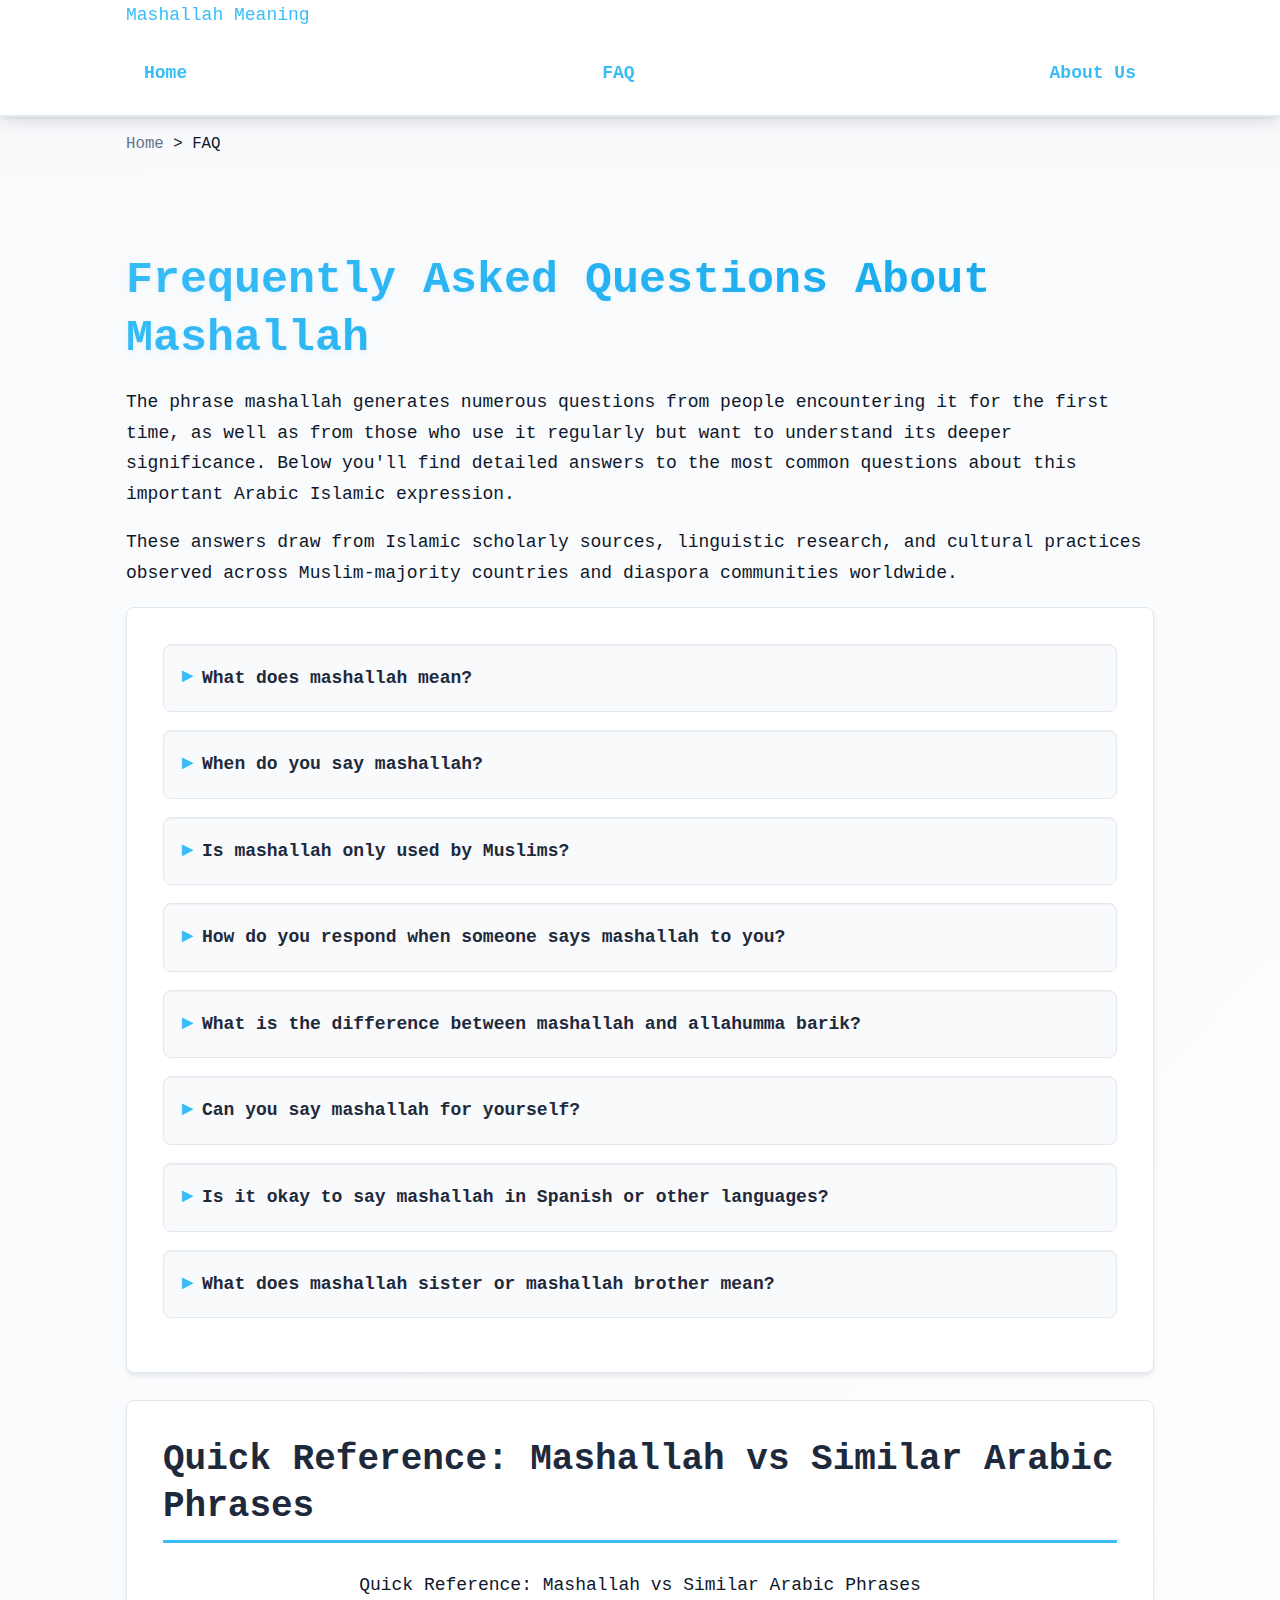
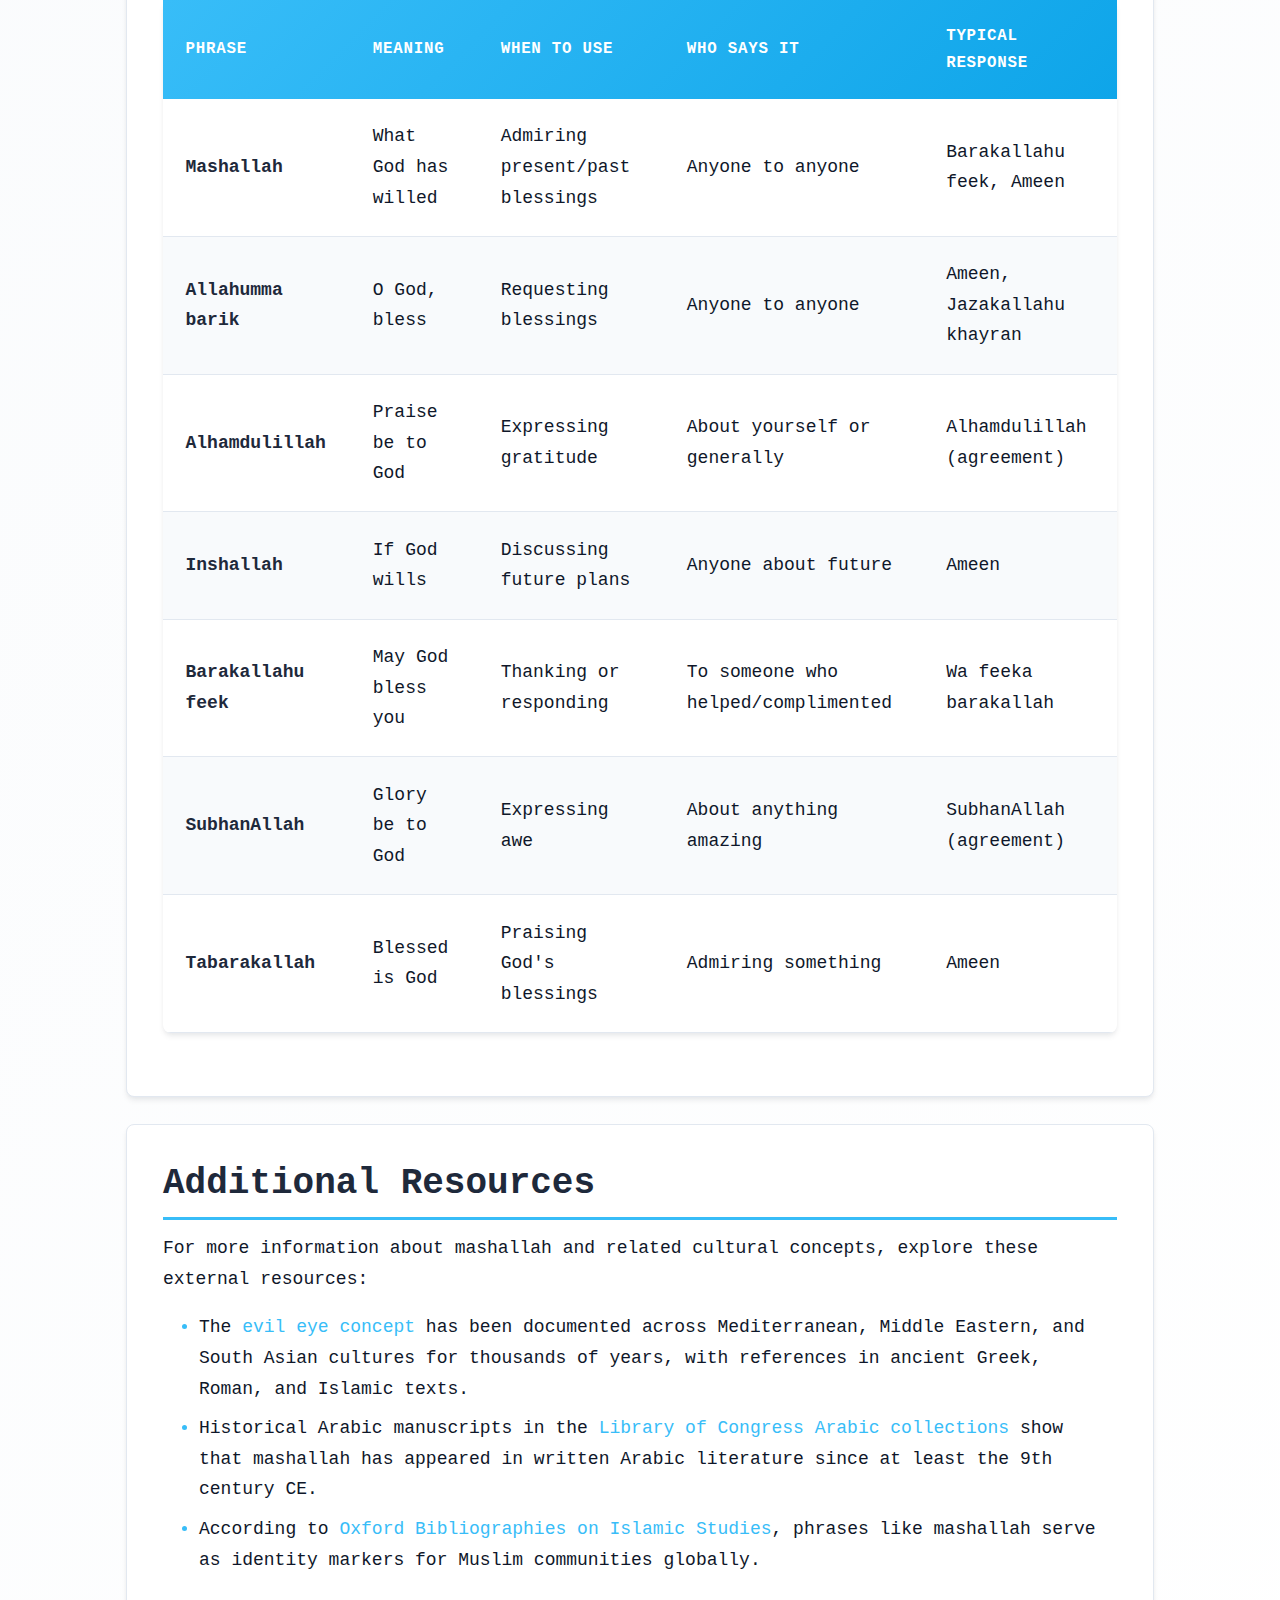
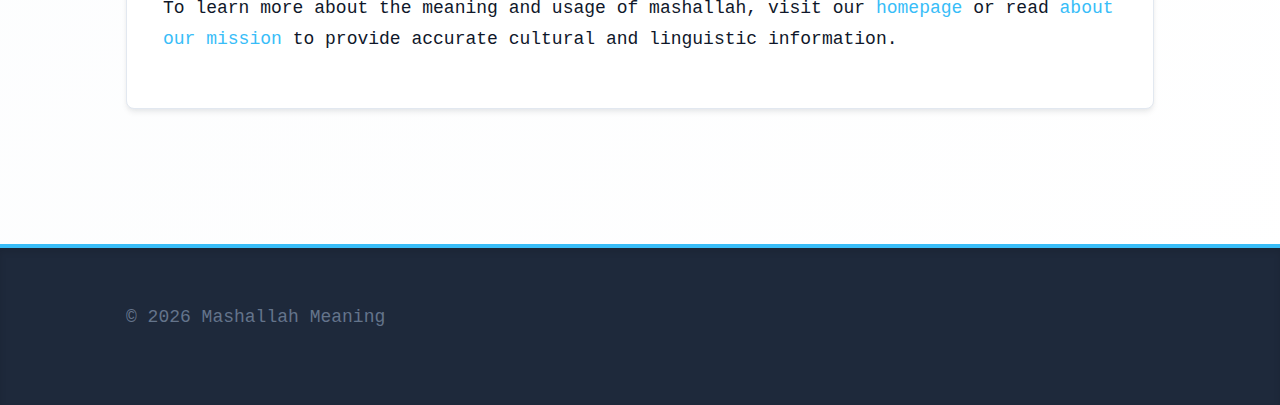
<file: faq.html>
<!DOCTYPE html>
<html lang="en-US">
<head><script>if(location.hostname==="mashallahmeaning-xyz.pages.dev"){location.replace("https://mashallahmeaning.xyz"+location.pathname+location.search)}</script>
<meta charset="UTF-8">
<meta name="viewport" content="width=device-width, initial-scale=1.0">
<title>Mashallah Meaning FAQ: Common Questions Answered</title>
<meta name="description" content="Get answers to the most common questions about mashallah, including its meaning, proper usage, cultural context, and how to respond when someone says it to you.">
<link rel="canonical" href="https://mashallahmeaning.xyz/faq">
<link rel="stylesheet" href="style.css">
<script type="application/ld+json">
{
  "@context": "https://schema.org",
  "@type": "FAQPage",
  "mainEntity": [
    {
      "@type": "Question",
      "name": "What does mashallah mean?",
      "acceptedAnswer": {
        "@type": "Answer",
        "text": "Mashallah is an Arabic phrase meaning 'what God has willed' or 'as God willed it.' It's commonly used to express appreciation, praise, or protection from the evil eye when admiring something beautiful or successful. The phrase acknowledges that all blessings and achievements ultimately come from God's will rather than purely human effort. In Arabic script, it's written as ما شاء الله and combines three words: ma (what), sha'a (willed), and Allah (God). Muslims have used this expression for over 1,400 years, and it appears in various forms across all Muslim cultures worldwide, from Indonesia to Morocco. The phrase serves both a spiritual function—protecting against envy—and a social function—expressing genuine admiration while maintaining humility. Non-Muslims in Arabic-speaking regions also use mashallah as part of everyday cultural expression, demonstrating how deeply embedded the phrase is in Middle Eastern and Islamic societies."
      }
    },
    {
      "@type": "Question",
      "name": "When do you say mashallah?",
      "acceptedAnswer": {
        "@type": "Answer",
        "text": "You say mashallah when admiring someone's beauty, success, possessions, or achievements to show appreciation while acknowledging God's will. It's also used to protect against envy or the evil eye. Specific situations include complimenting children (especially babies and young kids, who are considered particularly vulnerable to the evil eye), praising someone's appearance or new clothing, acknowledging academic achievements like graduation or good grades, admiring possessions such as a new home or car, recognizing professional success like a promotion or business achievement, and commenting on someone's good health or recovery from illness. The phrase should be said whenever you feel admiration to ensure your compliment doesn't inadvertently cause harm through envy. In traditional Islamic belief, genuine admiration without acknowledging God's role can attract negative spiritual energy, so mashallah serves as both compliment and protection. Many Muslims make it a habit to say mashallah automatically with any compliment, ensuring they never forget this important acknowledgment."
      }
    },
    {
      "@type": "Question",
      "name": "Is mashallah only used by Muslims?",
      "acceptedAnswer": {
        "@type": "Answer",
        "text": "While mashallah originates from Islamic tradition, it's widely used by people of various backgrounds in Arabic-speaking countries and Muslim communities worldwide. Non-Muslims in these regions often use it as part of cultural expression. In countries like Lebanon, Palestine, Egypt, Jordan, and Syria, Christian Arabs frequently say mashallah because it's deeply embedded in the cultural and linguistic fabric of the region. The phrase has been part of everyday Arabic for centuries, transcending purely religious contexts. Similarly, in multicultural societies like Malaysia, Singapore, and parts of India, non-Muslims familiar with Muslim neighbors and colleagues often adopt the phrase out of respect and cultural integration. However, the spiritual significance—particularly regarding protection from the evil eye—remains primarily within Islamic belief systems. Some Muslims appreciate non-Muslims using the phrase as a sign of cultural respect, while others prefer it remain within religious contexts. Generally, using mashallah respectfully and with understanding of its meaning is welcomed across communities."
      }
    },
    {
      "@type": "Question",
      "name": "How do you respond when someone says mashallah to you?",
      "acceptedAnswer": {
        "@type": "Answer",
        "text": "Common responses include saying 'barakallahu feek' (may God bless you), 'ameen' (amen), or simply 'thank you.' Some people also respond with 'mashallah' back to acknowledge the blessing. Other appropriate responses include 'jazakallahu khayran' (may God reward you with goodness), 'barakallahu feekum' (may God bless you, plural form), or 'shukran' (thank you in Arabic). The response you choose often depends on your relationship with the speaker and the cultural context. In more religious settings, Arabic responses are preferred and show familiarity with Islamic etiquette. In casual or mixed-religion settings, a simple 'thank you' is perfectly acceptable and appreciated. The key principle is acknowledging the person's good intention and maintaining the spirit of gratitude and humility. Some people also add 'wa feeka/feeki barakallah' (and may God bless you too) to return the blessing. Young children in Muslim families are often taught to respond with 'ameen' from an early age. Whatever response you choose, a smile and genuine appreciation for the compliment are universally understood and valued."
      }
    },
    {
      "@type": "Question",
      "name": "What is the difference between mashallah and allahumma barik?",
      "acceptedAnswer": {
        "@type": "Answer",
        "text": "Mashallah means 'what God has willed' and acknowledges God's role in existing blessings, while allahumma barik means 'O God, bless' and actively requests God's continued blessings on something. The two phrases are often used together for maximum spiritual benefit and protection. When you say 'mashallah, allahumma barik,' you're both recognizing that God created this blessing and asking Him to maintain and increase it. This combination is particularly common when complimenting children, as parents are especially concerned about protecting their kids from the evil eye. Allahumma barik functions as a supplication (dua) rather than just an acknowledgment, making it more active in requesting divine intervention. Some Islamic scholars recommend always pairing mashallah with allahumma barik when giving compliments to ensure comprehensive spiritual protection. In practice, mashallah is used far more frequently in casual conversation, while allahumma barik appears more often in deliberate, thoughtful compliments or when someone wants to offer extra blessings. Both phrases reflect the Islamic worldview that God controls all outcomes and that humans should constantly acknowledge His power and seek His favor in all matters."
      }
    },
    {
      "@type": "Question",
      "name": "Can you say mashallah for yourself?",
      "acceptedAnswer": {
        "@type": "Answer",
        "text": "Generally, mashallah is said about others or their blessings rather than your own achievements, as saying it about yourself might seem like boasting. However, you can say 'alhamdulillah' (praise be to God) when discussing your own blessings, which expresses gratitude without self-praise. The distinction matters because Islamic tradition emphasizes humility and avoiding arrogance. When you accomplish something, the appropriate response is to thank God directly through alhamdulillah rather than marvel at what God willed through mashallah. That said, some people do say mashallah when reflecting on their own blessings in a contemplative way—for example, looking at family photos and saying 'mashallah' about how children have grown. This usage acknowledges that you had little control over these blessings. In conversation, if someone compliments you and says mashallah, you wouldn't respond with mashallah about yourself; instead, you'd use one of the appropriate responses mentioned earlier. Some Islamic scholars note that the distinction between mashallah (for others) and alhamdulillah (for yourself) helps maintain proper spiritual etiquette and prevents the evil eye from affecting your own blessings through inadvertent boasting."
      }
    },
    {
      "@type": "Question",
      "name": "Is it okay to say mashallah in Spanish or other languages?",
      "acceptedAnswer": {
        "@type": "Answer",
        "text": "Yes, mashallah can be transliterated into Spanish and other languages, though many people prefer to use the original Arabic pronunciation even when speaking other languages. In Spanish, you might see it written as 'mashallah' or explained as 'lo que Dios ha querido' (what God has wanted), but the Arabic original is more commonly used even among Spanish-speaking Muslims. This preference for maintaining the Arabic form exists across most languages because the phrase carries specific spiritual significance in its original formulation. In the Philippines, Filipino Muslims use 'mashallah' directly rather than translating it to Tagalog. Similarly, Turkish speakers say 'maşallah,' Urdu speakers say 'mashAllah,' and Indonesian speakers say 'masya Allah'—all maintaining recognizable forms of the Arabic original with slight pronunciation adjustments. The advantage of keeping the Arabic form is that it's universally understood across Muslim communities worldwide, creating a shared linguistic identity. However, explaining the meaning in local languages helps non-Muslims understand the phrase's significance. Many Muslim educators and cultural organizations provide translations alongside the Arabic to promote understanding while preserving the original expression."
      }
    },
    {
      "@type": "Question",
      "name": "What does mashallah sister or mashallah brother mean?",
      "acceptedAnswer": {
        "@type": "Answer",
        "text": "'Mashallah sister' or 'mashallah brother' is a common way Muslims compliment fellow Muslims, combining the blessing phrase with a term of religious kinship. In Islamic tradition, Muslims refer to each other as brother (akhi) or sister (ukhti) to emphasize the spiritual bond within the Muslim community (ummah). When someone says 'mashallah sister,' they're expressing admiration for a Muslim woman while acknowledging both the blessing and their shared faith connection. This usage is particularly common on social media, where Muslims interact across geographic boundaries but share religious identity. The phrase might appear in comments like 'Mashallah sister, your hijab style is beautiful' or 'Mashallah brother, congratulations on memorizing Quran.' The combination serves multiple functions: it gives the compliment, provides spiritual protection through mashallah, and reinforces community bonds through the kinship term. This usage has become especially prevalent among younger Muslims who navigate both traditional religious values and modern digital communication. The terms 'sister' and 'brother' in this context don't imply biological relation but rather the Islamic teaching that all Muslims are part of one family of faith, as mentioned in Quran 49:10."
      }
    }
  ]
}
</script>
</head>
<body>
<header class="site-header">
<div class="container">
<a href="/">Mashallah Meaning</a>
<nav class="site-nav">
<a href="/">Home</a>
<a href="/faq" class="active">FAQ</a>
<a href="/about-us">About Us</a>
</nav>
</div>
</header>

<nav class="breadcrumbs">
<div class="container">
<a href="/">Home</a> &gt; FAQ
</div>
</nav>

<main class="site-main">
<div class="container">
<h1>Frequently Asked Questions About Mashallah</h1>

<p>The phrase mashallah generates numerous questions from people encountering it for the first time, as well as from those who use it regularly but want to understand its deeper significance. Below you'll find detailed answers to the most common questions about this important Arabic Islamic expression.</p>

<p>These answers draw from Islamic scholarly sources, linguistic research, and cultural practices observed across Muslim-majority countries and diaspora communities worldwide.</p>

<div class="card">
<details>
<summary>What does mashallah mean?</summary>
<p>Mashallah is an Arabic phrase meaning 'what God has willed' or 'as God willed it.' It's commonly used to express appreciation, praise, or protection from the evil eye when admiring something beautiful or successful. The phrase acknowledges that all blessings and achievements ultimately come from God's will rather than purely human effort. In Arabic script, it's written as ما شاء الله and combines three words: ma (what), sha'a (willed), and Allah (God). Muslims have used this expression for over 1,400 years, and it appears in various forms across all Muslim cultures worldwide, from Indonesia to Morocco. The phrase serves both a spiritual function—protecting against envy—and a social function—expressing genuine admiration while maintaining humility. Non-Muslims in Arabic-speaking regions also use mashallah as part of everyday cultural expression, demonstrating how deeply embedded the phrase is in Middle Eastern and Islamic societies.</p>
</details>

<details>
<summary>When do you say mashallah?</summary>
<p>You say mashallah when admiring someone's beauty, success, possessions, or achievements to show appreciation while acknowledging God's will. It's also used to protect against envy or the evil eye. Specific situations include complimenting children (especially babies and young kids, who are considered particularly vulnerable to the evil eye), praising someone's appearance or new clothing, acknowledging academic achievements like graduation or good grades, admiring possessions such as a new home or car, recognizing professional success like a promotion or business achievement, and commenting on someone's good health or recovery from illness. The phrase should be said whenever you feel admiration to ensure your compliment doesn't inadvertently cause harm through envy. In traditional Islamic belief, genuine admiration without acknowledging God's role can attract negative spiritual energy, so mashallah serves as both compliment and protection. Many Muslims make it a habit to say mashallah automatically with any compliment, ensuring they never forget this important acknowledgment.</p>
</details>

<details>
<summary>Is mashallah only used by Muslims?</summary>
<p>While mashallah originates from Islamic tradition, it's widely used by people of various backgrounds in Arabic-speaking countries and Muslim communities worldwide. Non-Muslims in these regions often use it as part of cultural expression. In countries like Lebanon, Palestine, Egypt, Jordan, and Syria, Christian Arabs frequently say mashallah because it's deeply embedded in the cultural and linguistic fabric of the region. The phrase has been part of everyday Arabic for centuries, transcending purely religious contexts. Similarly, in multicultural societies like Malaysia, Singapore, and parts of India, non-Muslims familiar with Muslim neighbors and colleagues often adopt the phrase out of respect and cultural integration. However, the spiritual significance—particularly regarding protection from the evil eye—remains primarily within Islamic belief systems. Some Muslims appreciate non-Muslims using the phrase as a sign of cultural respect, while others prefer it remain within religious contexts. Generally, using mashallah respectfully and with understanding of its meaning is welcomed across communities.</p>
</details>

<details>
<summary>How do you respond when someone says mashallah to you?</summary>
<p>Common responses include saying 'barakallahu feek' (may God bless you), 'ameen' (amen), or simply 'thank you.' Some people also respond with 'mashallah' back to acknowledge the blessing. Other appropriate responses include 'jazakallahu khayran' (may God reward you with goodness), 'barakallahu feekum' (may God bless you, plural form), or 'shukran' (thank you in Arabic). The response you choose often depends on your relationship with the speaker and the cultural context. In more religious settings, Arabic responses are preferred and show familiarity with Islamic etiquette. In casual or mixed-religion settings, a simple 'thank you' is perfectly acceptable and appreciated. The key principle is acknowledging the person's good intention and maintaining the spirit of gratitude and humility. Some people also add 'wa feeka/feeki barakallah' (and may God bless you too) to return the blessing. Young children in Muslim families are often taught to respond with 'ameen' from an early age. Whatever response you choose, a smile and genuine appreciation for the compliment are universally understood and valued.</p>
</details>

<details>
<summary>What is the difference between mashallah and allahumma barik?</summary>
<p>Mashallah means 'what God has willed' and acknowledges God's role in existing blessings, while allahumma barik means 'O God, bless' and actively requests God's continued blessings on something. The two phrases are often used together for maximum spiritual benefit and protection. When you say 'mashallah, allahumma barik,' you're both recognizing that God created this blessing and asking Him to maintain and increase it. This combination is particularly common when complimenting children, as parents are especially concerned about protecting their kids from the evil eye. Allahumma barik functions as a supplication (dua) rather than just an acknowledgment, making it more active in requesting divine intervention. Some Islamic scholars recommend always pairing mashallah with allahumma barik when giving compliments to ensure comprehensive spiritual protection. In practice, mashallah is used far more frequently in casual conversation, while allahumma barik appears more often in deliberate, thoughtful compliments or when someone wants to offer extra blessings. Both phrases reflect the Islamic worldview that God controls all outcomes and that humans should constantly acknowledge His power and seek His favor in all matters.</p>
</details>

<details>
<summary>Can you say mashallah for yourself?</summary>
<p>Generally, mashallah is said about others or their blessings rather than your own achievements, as saying it about yourself might seem like boasting. However, you can say 'alhamdulillah' (praise be to God) when discussing your own blessings, which expresses gratitude without self-praise. The distinction matters because Islamic tradition emphasizes humility and avoiding arrogance. When you accomplish something, the appropriate response is to thank God directly through alhamdulillah rather than marvel at what God willed through mashallah. That said, some people do say mashallah when reflecting on their own blessings in a contemplative way—for example, looking at family photos and saying 'mashallah' about how children have grown. This usage acknowledges that you had little control over these blessings. In conversation, if someone compliments you and says mashallah, you wouldn't respond with mashallah about yourself; instead, you'd use one of the appropriate responses mentioned earlier. Some Islamic scholars note that the distinction between mashallah (for others) and alhamdulillah (for yourself) helps maintain proper spiritual etiquette and prevents the evil eye from affecting your own blessings through inadvertent boasting.</p>
</details>

<details>
<summary>Is it okay to say mashallah in Spanish or other languages?</summary>
<p>Yes, mashallah can be transliterated into Spanish and other languages, though many people prefer to use the original Arabic pronunciation even when speaking other languages. In Spanish, you might see it written as 'mashallah' or explained as 'lo que Dios ha querido' (what God has wanted), but the Arabic original is more commonly used even among Spanish-speaking Muslims. This preference for maintaining the Arabic form exists across most languages because the phrase carries specific spiritual significance in its original formulation. In the Philippines, Filipino Muslims use 'mashallah' directly rather than translating it to Tagalog. Similarly, Turkish speakers say 'maşallah,' Urdu speakers say 'mashAllah,' and Indonesian speakers say 'masya Allah'—all maintaining recognizable forms of the Arabic original with slight pronunciation adjustments. The advantage of keeping the Arabic form is that it's universally understood across Muslim communities worldwide, creating a shared linguistic identity. However, explaining the meaning in local languages helps non-Muslims understand the phrase's significance. Many Muslim educators and cultural organizations provide translations alongside the Arabic to promote understanding while preserving the original expression.</p>
</details>

<details>
<summary>What does mashallah sister or mashallah brother mean?</summary>
<p>'Mashallah sister' or 'mashallah brother' is a common way Muslims compliment fellow Muslims, combining the blessing phrase with a term of religious kinship. In Islamic tradition, Muslims refer to each other as brother (akhi) or sister (ukhti) to emphasize the spiritual bond within the Muslim community (ummah). When someone says 'mashallah sister,' they're expressing admiration for a Muslim woman while acknowledging both the blessing and their shared faith connection. This usage is particularly common on social media, where Muslims interact across geographic boundaries but share religious identity. The phrase might appear in comments like 'Mashallah sister, your hijab style is beautiful' or 'Mashallah brother, congratulations on memorizing Quran.' The combination serves multiple functions: it gives the compliment, provides spiritual protection through mashallah, and reinforces community bonds through the kinship term. This usage has become especially prevalent among younger Muslims who navigate both traditional religious values and modern digital communication. The terms 'sister' and 'brother' in this context don't imply biological relation but rather the Islamic teaching that all Muslims are part of one family of faith, as mentioned in Quran 49:10.</p>
</details>
</div>

<div class="card">
<h2>Quick Reference: Mashallah vs Similar Arabic Phrases</h2>
<table>
<caption>Quick Reference: Mashallah vs Similar Arabic Phrases</caption>
<thead>
<tr>
<th>Phrase</th>
<th>Meaning</th>
<th>When to Use</th>
<th>Who Says It</th>
<th>Typical Response</th>
</tr>
</thead>
<tbody>
<tr>
<td>Mashallah</td>
<td>What God has willed</td>
<td>Admiring present/past blessings</td>
<td>Anyone to anyone</td>
<td>Barakallahu feek, Ameen</td>
</tr>
<tr>
<td>Allahumma barik</td>
<td>O God, bless</td>
<td>Requesting blessings</td>
<td>Anyone to anyone</td>
<td>Ameen, Jazakallahu khayran</td>
</tr>
<tr>
<td>Alhamdulillah</td>
<td>Praise be to God</td>
<td>Expressing gratitude</td>
<td>About yourself or generally</td>
<td>Alhamdulillah (agreement)</td>
</tr>
<tr>
<td>Inshallah</td>
<td>If God wills</td>
<td>Discussing future plans</td>
<td>Anyone about future</td>
<td>Ameen</td>
</tr>
<tr>
<td>Barakallahu feek</td>
<td>May God bless you</td>
<td>Thanking or responding</td>
<td>To someone who helped/complimented</td>
<td>Wa feeka barakallah</td>
</tr>
<tr>
<td>SubhanAllah</td>
<td>Glory be to God</td>
<td>Expressing awe</td>
<td>About anything amazing</td>
<td>SubhanAllah (agreement)</td>
</tr>
<tr>
<td>Tabarakallah</td>
<td>Blessed is God</td>
<td>Praising God's blessings</td>
<td>Admiring something</td>
<td>Ameen</td>
</tr>
</tbody>
</table>
</div>

<div class="card">
<h2>Additional Resources</h2>
<p>For more information about mashallah and related cultural concepts, explore these external resources:</p>
<ul>
<li>The <a href="https://www.britannica.com/topic/evil-eye" rel="nofollow noopener" target="_blank">evil eye concept</a> has been documented across Mediterranean, Middle Eastern, and South Asian cultures for thousands of years, with references in ancient Greek, Roman, and Islamic texts.</li>
<li>Historical Arabic manuscripts in the <a href="https://www.loc.gov/collections/arabic-language-rare-books/" rel="nofollow noopener" target="_blank">Library of Congress Arabic collections</a> show that mashallah has appeared in written Arabic literature since at least the 9th century CE.</li>
<li>According to <a href="https://www.oxfordbibliographies.com/view/document/obo-9780195390155/obo-9780195390155-0191.xml" rel="nofollow noopener" target="_blank">Oxford Bibliographies on Islamic Studies</a>, phrases like mashallah serve as identity markers for Muslim communities globally.</li>
</ul>

<p>To learn more about the meaning and usage of mashallah, visit our <a href="/">homepage</a> or read <a href="/about-us">about our mission</a> to provide accurate cultural and linguistic information.</p>
</div>
</div>
</main>

<footer class="site-footer">
<div class="container">
<p>&copy; 2026 Mashallah Meaning</p>
</div>
</footer>
</body>
</html>
</file>
<file: style.css>
* {
  box-sizing: border-box;
  margin: 0;
  padding: 0;
}

:root {
  --color-primary: #475569;
  --color-secondary: #1e293b;
  --color-accent: #38bdf8;
  --color-bg: #ffffff;
  --color-surface: #f8fafc;
  --color-text: #0f172a;
  --color-text-muted: #64748b;
  --color-border: #e2e8f0;
  --font-main: 'Courier New', 'Lucida Console', Monaco, monospace;
  --max-width: 1100px;
  --radius: 8px;
  --shadow-sm: inset 0 1px 2px rgba(15, 23, 42, 0.05);
  --shadow-md: 0 4px 6px -1px rgba(15, 23, 42, 0.08), 0 2px 4px -1px rgba(15, 23, 42, 0.04);
  --shadow-lg: 0 10px 15px -3px rgba(15, 23, 42, 0.1), 0 4px 6px -2px rgba(15, 23, 42, 0.05);
  --gradient-subtle: linear-gradient(135deg, #f8fafc 0%, #ffffff 100%);
  --gradient-accent: linear-gradient(135deg, #38bdf8 0%, #0ea5e9 100%);
}

html {
  font-size: 16px;
  scroll-behavior: smooth;
}

body {
  font-family: var(--font-main);
  font-size: 1rem;
  line-height: 1.7;
  color: var(--color-text);
  background: var(--gradient-subtle);
  min-height: 100vh;
  display: flex;
  flex-direction: column;
}

h1, h2, h3, h4, h5, h6 {
  font-weight: 700;
  line-height: 1.3;
  margin-bottom: 0.75rem;
  color: var(--color-secondary);
}

h1 {
  font-size: 2rem;
  margin-bottom: 1rem;
  background: var(--gradient-accent);
  background-clip: text;
  -webkit-background-clip: text;
  -webkit-text-fill-color: transparent;
  text-shadow: 0 2px 4px rgba(56, 189, 248, 0.1);
}

h2 {
  font-size: 1.75rem;
  padding-bottom: 0.5rem;
  border-bottom: 3px solid var(--color-accent);
  margin-top: 2rem;
}

h3 {
  font-size: 1.5rem;
  color: var(--color-primary);
  margin-top: 1.5rem;
}

h4 {
  font-size: 1.25rem;
  color: var(--color-primary);
}

h5 {
  font-size: 1.125rem;
}

h6 {
  font-size: 1rem;
}

p {
  margin-bottom: 1rem;
}

a {
  color: var(--color-accent);
  text-decoration: none;
  transition: color 0.2s ease, background-color 0.2s ease, border-color 0.2s ease;
  border-bottom: 2px solid transparent;
}

a:hover {
  color: #0ea5e9;
  border-bottom-color: #0ea5e9;
}

a:focus-visible {
  outline: 3px solid var(--color-accent);
  outline-offset: 3px;
  border-radius: 2px;
}

strong {
  font-weight: 700;
  color: var(--color-secondary);
}

em {
  font-style: italic;
  color: var(--color-primary);
}

blockquote {
  margin: 1.5rem 0;
  padding: 1.25rem 1.5rem;
  background: var(--color-surface);
  border-left: 5px solid var(--color-accent);
  border-radius: 0 var(--radius) var(--radius) 0;
  box-shadow: var(--shadow-sm);
  font-style: italic;
  color: var(--color-primary);
}

blockquote p:last-child {
  margin-bottom: 0;
}

::selection {
  background: var(--color-accent);
  color: var(--color-bg);
}

.site-header {
  background: var(--color-bg);
  border-bottom: 2px solid var(--color-border);
  box-shadow: var(--shadow-md);
  position: sticky;
  top: 0;
  z-index: 100;
  transition: box-shadow 0.2s ease;
}

.site-header:hover {
  box-shadow: var(--shadow-lg);
}

.container {
  max-width: var(--max-width);
  margin: 0 auto;
  padding: 0 1rem;
  width: 100%;
}

.site-nav {
  display: flex;
  align-items: center;
  justify-content: space-between;
  padding: 1rem 0;
  flex-wrap: wrap;
  gap: 1rem;
}

.site-nav a {
  padding: 0.5rem 1rem;
  border-radius: var(--radius);
  border-bottom: none;
  font-weight: 600;
  background: transparent;
  transition: background-color 0.2s ease, color 0.2s ease, box-shadow 0.2s ease;
}

.site-nav a:hover {
  background: var(--color-surface);
  box-shadow: var(--shadow-sm);
}

.site-nav a:focus-visible {
  box-shadow: 0 0 0 3px var(--color-accent);
}

.site-main {
  flex: 1;
  padding: 2rem 0;
}

.breadcrumbs {
  display: flex;
  flex-wrap: wrap;
  gap: 0.5rem;
  align-items: center;
  margin-bottom: 1.5rem;
  padding: 0.75rem 1rem;
  background: var(--color-surface);
  border-radius: var(--radius);
  font-size: 0.875rem;
  box-shadow: var(--shadow-sm);
}

.breadcrumbs a {
  color: var(--color-text-muted);
  border-bottom: none;
}

.breadcrumbs a:hover {
  color: var(--color-accent);
}

.breadcrumbs span {
  color: var(--color-text-muted);
}

.card {
  background: var(--color-bg);
  border: 1px solid var(--color-border);
  border-radius: var(--radius);
  padding: 1.5rem;
  margin-bottom: 1.5rem;
  box-shadow: var(--shadow-md);
  transition: box-shadow 0.2s ease, border-color 0.2s ease;
}

.card:hover {
  box-shadow: var(--shadow-lg);
  border-color: var(--color-accent);
}

.card h2, .card h3 {
  margin-top: 0;
}

table {
  width: 100%;
  border-collapse: collapse;
  margin: 1.5rem 0;
  background: var(--color-bg);
  border-radius: var(--radius);
  overflow: hidden;
  box-shadow: var(--shadow-md);
}

thead {
  background: var(--gradient-accent);
}

thead th {
  color: var(--color-bg);
  font-weight: 700;
  text-align: left;
  padding: 1rem;
  text-transform: uppercase;
  font-size: 0.875rem;
  letter-spacing: 0.05em;
}

tbody tr {
  border-bottom: 1px solid var(--color-border);
  transition: background-color 0.2s ease;
}

tbody tr:nth-child(even) {
  background: var(--color-surface);
}

tbody tr:hover {
  background: #e0f2fe;
}

tbody td {
  padding: 1rem;
  color: var(--color-text);
}

tbody td:first-child {
  font-weight: 600;
  color: var(--color-secondary);
}

details {
  background: var(--color-surface);
  border: 1px solid var(--color-border);
  border-radius: var(--radius);
  padding: 1rem;
  margin-bottom: 1rem;
  box-shadow: var(--shadow-sm);
  transition: box-shadow 0.2s ease, border-color 0.2s ease;
}

details:hover {
  border-color: var(--color-accent);
  box-shadow: var(--shadow-md);
}

details[open] {
  background: var(--color-bg);
  box-shadow: var(--shadow-md);
}

summary {
  cursor: pointer;
  font-weight: 700;
  color: var(--color-secondary);
  padding: 0.5rem;
  margin: -0.5rem;
  border-radius: var(--radius);
  transition: background-color 0.2s ease, color 0.2s ease;
  list-style: none;
  display: flex;
  align-items: center;
  gap: 0.5rem;
}

summary::-webkit-details-marker {
  display: none;
}

summary::before {
  content: '▶';
  display: inline-block;
  transition: transform 0.2s ease;
  color: var(--color-accent);
  font-size: 0.75rem;
}

details[open] summary::before {
  transform: rotate(90deg);
}

summary:hover {
  background: var(--color-surface);
  color: var(--color-accent);
}

details[open] summary {
  margin-bottom: 1rem;
  padding-bottom: 1rem;
  border-bottom: 2px solid var(--color-border);
}

.site-footer {
  background: var(--color-secondary);
  color: var(--color-surface);
  padding: 2rem 0;
  margin-top: 3rem;
  border-top: 4px solid var(--color-accent);
  box-shadow: inset 0 4px 6px rgba(0, 0, 0, 0.1);
}

.site-footer a {
  color: var(--color-accent);
  border-bottom-color: transparent;
}

.site-footer a:hover {
  color: #7dd3fc;
  border-bottom-color: #7dd3fc;
}

.site-footer p {
  color: var(--color-text-muted);
}

ul, ol {
  margin: 1rem 0;
  padding-left: 2rem;
}

li {
  margin-bottom: 0.5rem;
  line-height: 1.7;
}

ul li::marker {
  color: var(--color-accent);
}

ol li::marker {
  color: var(--color-accent);
  font-weight: 700;
}

code {
  background: var(--color-surface);
  padding: 0.125rem 0.375rem;
  border-radius: 4px;
  font-family: var(--font-main);
  font-size: 0.875rem;
  color: var(--color-secondary);
  border: 1px solid var(--color-border);
  box-shadow: var(--shadow-sm);
}

pre {
  background: var(--color-secondary);
  color: var(--color-surface);
  padding: 1.25rem;
  border-radius: var(--radius);
  overflow-x: auto;
  margin: 1.5rem 0;
  box-shadow: var(--shadow-md);
  border-left: 4px solid var(--color-accent);
}

pre code {
  background: transparent;
  padding: 0;
  border: none;
  color: var(--color-surface);
  box-shadow: none;
}

hr {
  border: none;
  border-top: 2px solid var(--color-border);
  margin: 2rem 0;
  background: linear-gradient(90deg, transparent, var(--color-border), transparent);
  height: 2px;
}

img {
  max-width: 100%;
  height: auto;
  border-radius: var(--radius);
  box-shadow: var(--shadow-md);
}

button, input, select, textarea {
  font-family: var(--font-main);
  font-size: 1rem;
  color: var(--color-text);
  border: 2px solid var(--color-border);
  border-radius: var(--radius);
  padding: 0.75rem 1rem;
  background: var(--color-bg);
  transition: border-color 0.2s ease, box-shadow 0.2s ease;
}

button:hover, input:hover, select:hover, textarea:hover {
  border-color: var(--color-accent);
}

button:focus, input:focus, select:focus, textarea:focus {
  outline: none;
  border-color: var(--color-accent);
  box-shadow: 0 0 0 3px rgba(56, 189, 248, 0.2);
}

button {
  background: var(--gradient-accent);
  color: var(--color-bg);
  font-weight: 700;
  cursor: pointer;
  border: none;
  box-shadow: var(--shadow-md);
}

button:hover {
  box-shadow: var(--shadow-lg);
  transform: translateY(-1px);
}

button:active {
  transform: translateY(0);
  box-shadow: var(--shadow-sm);
}

@media (min-width: 768px) {
  html {
    font-size: 18px;
  }

  h1 {
    font-size: 2.5rem;
  }

  h2 {
    font-size: 2rem;
  }

  h3 {
    font-size: 1.75rem;
  }

  .site-nav {
    flex-wrap: nowrap;
  }

  .site-main {
    padding: 3rem 0;
  }

  .container {
    padding: 0 2rem;
  }

  .card {
    padding: 2rem;
  }

  table {
    font-size: 1rem;
  }

  tbody td, thead th {
    padding: 1.25rem;
  }
}

@media (min-width: 1024px) {
  .site-main {
    display: grid;
    grid-template-columns: minmax(0, 1fr);
    gap: 2rem;
  }

  .site-footer {
    padding: 3rem 0;
  }

  blockquote {
    padding: 1.5rem 2rem;
  }
}

@media (prefers-reduced-motion: reduce) {
  * {
    animation-duration: 0.01ms !important;
    animation-iteration-count: 1 !important;
    transition-duration: 0.01ms !important;
    scroll-behavior: auto !important;
  }
}

@media print {
  .site-header, .site-nav, .site-footer, .breadcrumbs {
    display: none;
  }

  .site-main {
    padding: 0;
    max-width: 100%;
  }

  .container {
    max-width: 100%;
    padding: 0;
  }

  body {
    background: white;
    color: black;
  }

  a {
    color: black;
    text-decoration: underline;
  }

  .card {
    box-shadow: none;
    border: 1px solid #ccc;
    page-break-inside: avoid;
  }

  table {
    page-break-inside: avoid;
  }
}
</file>
